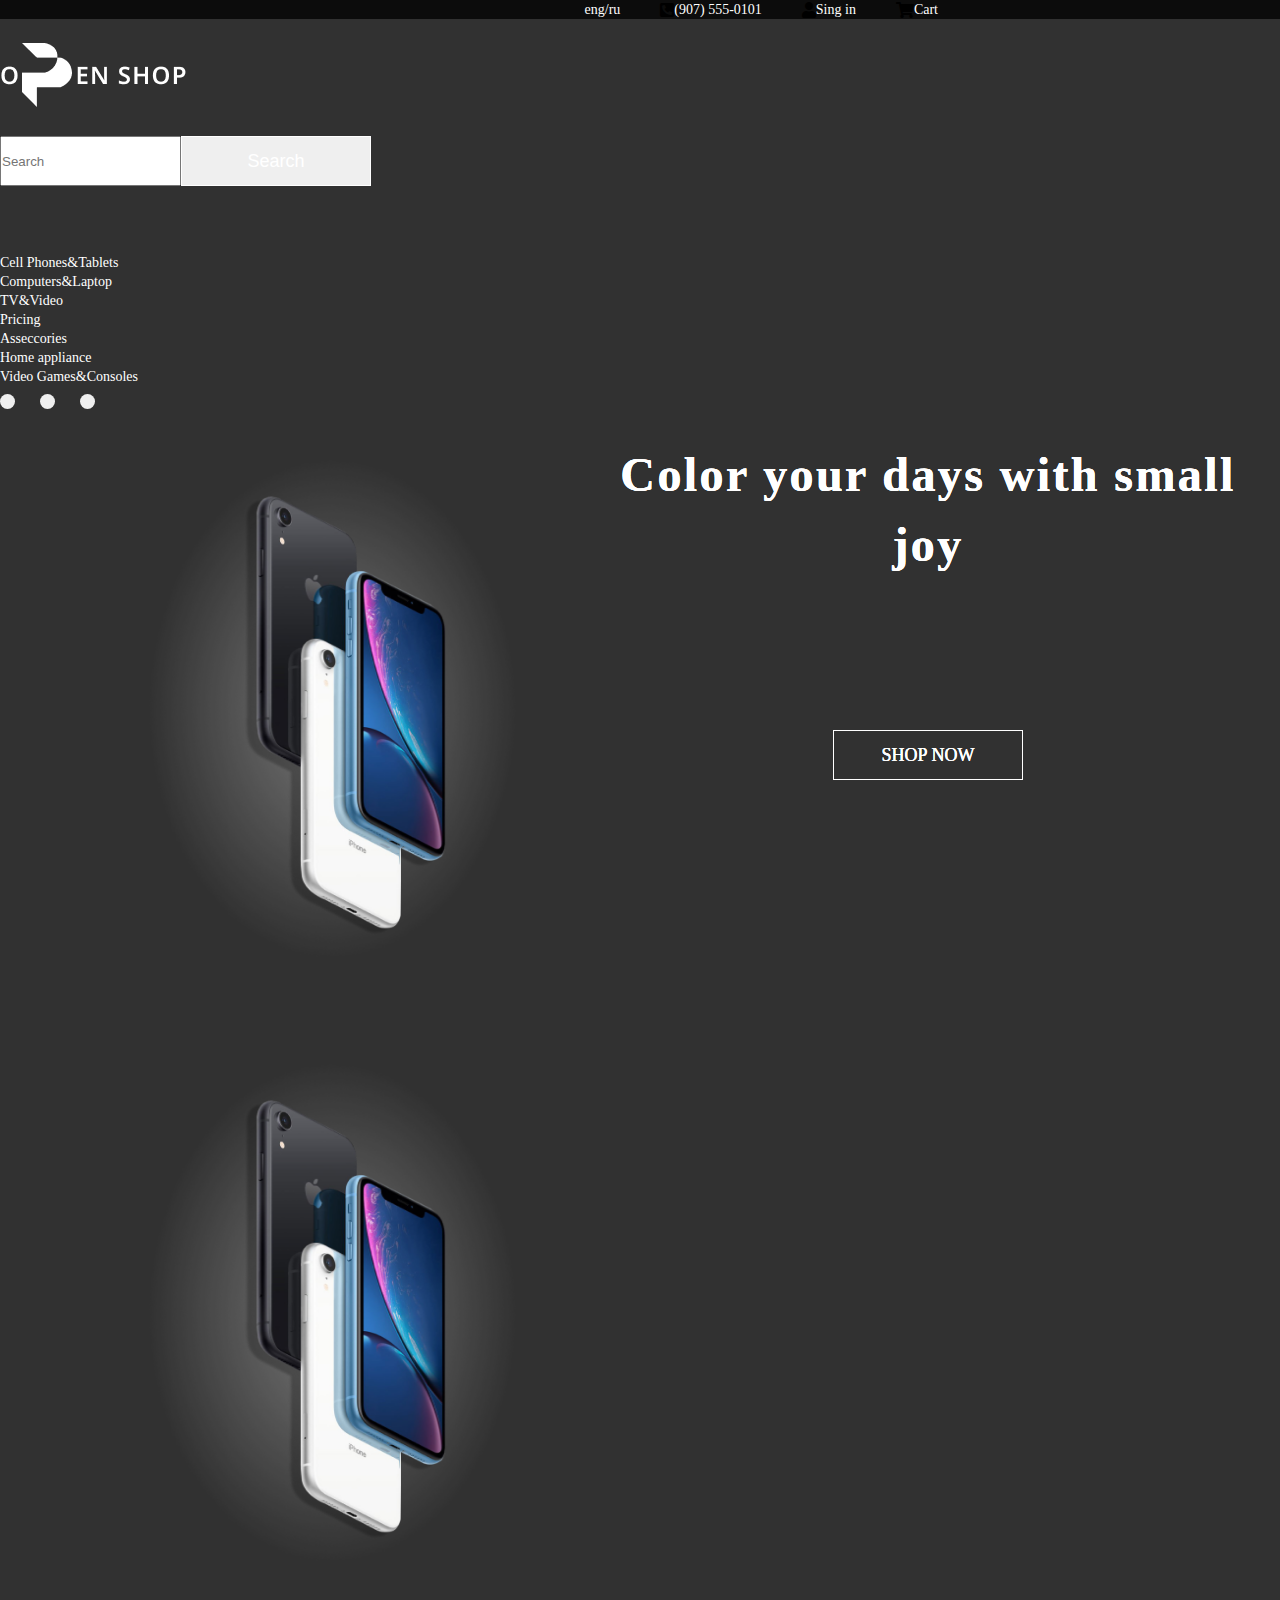
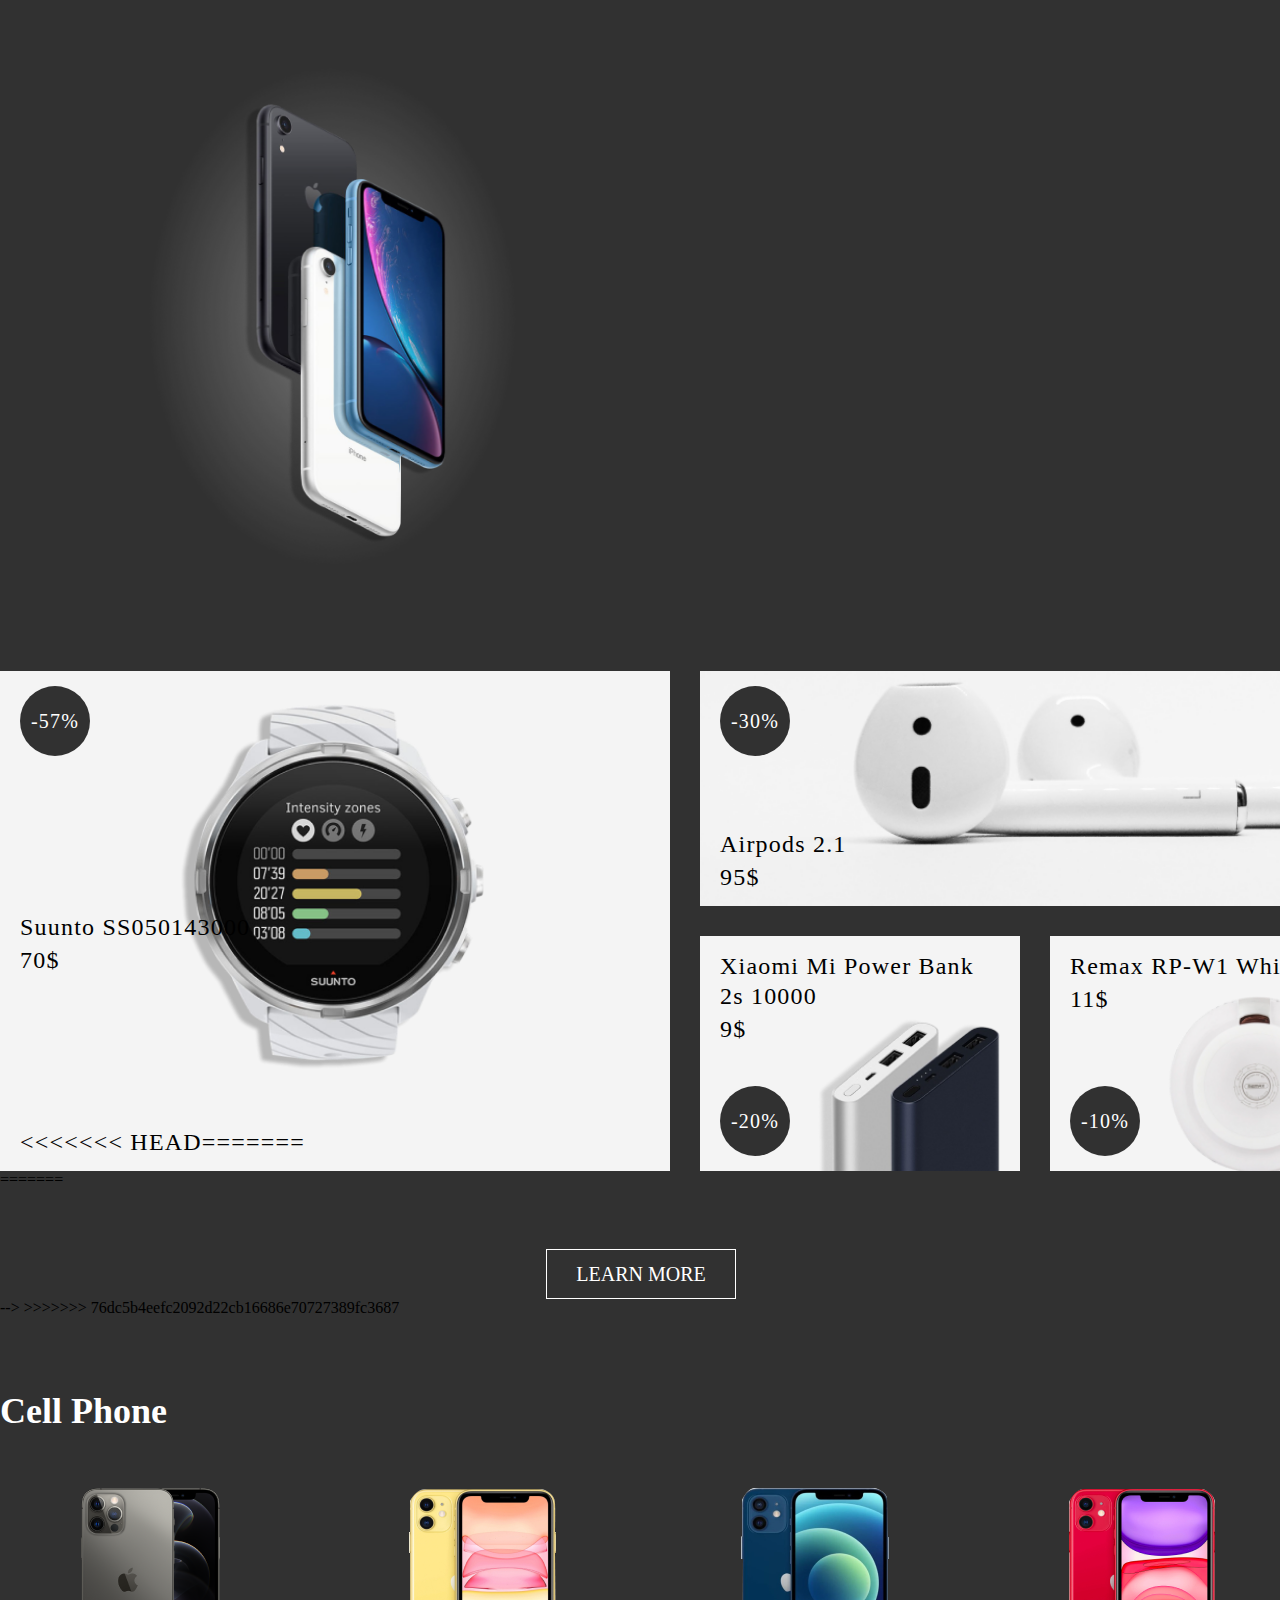
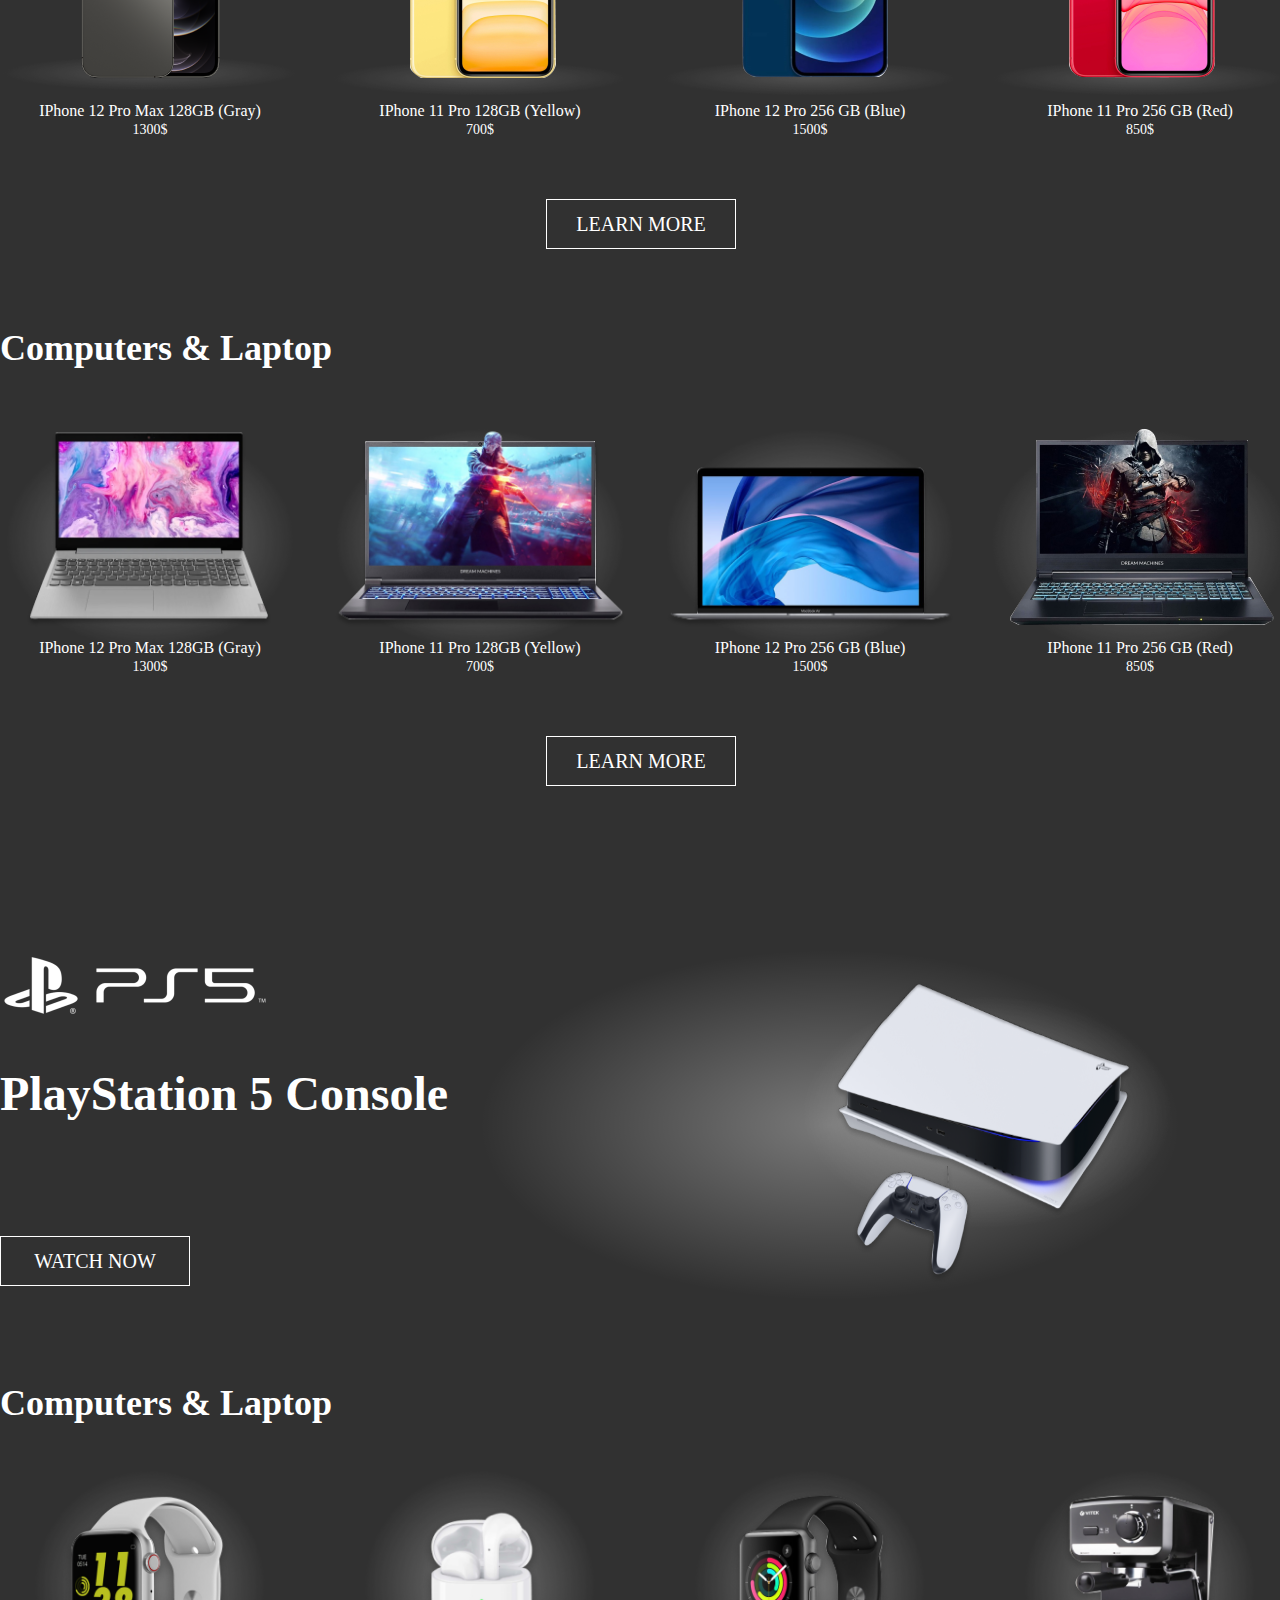
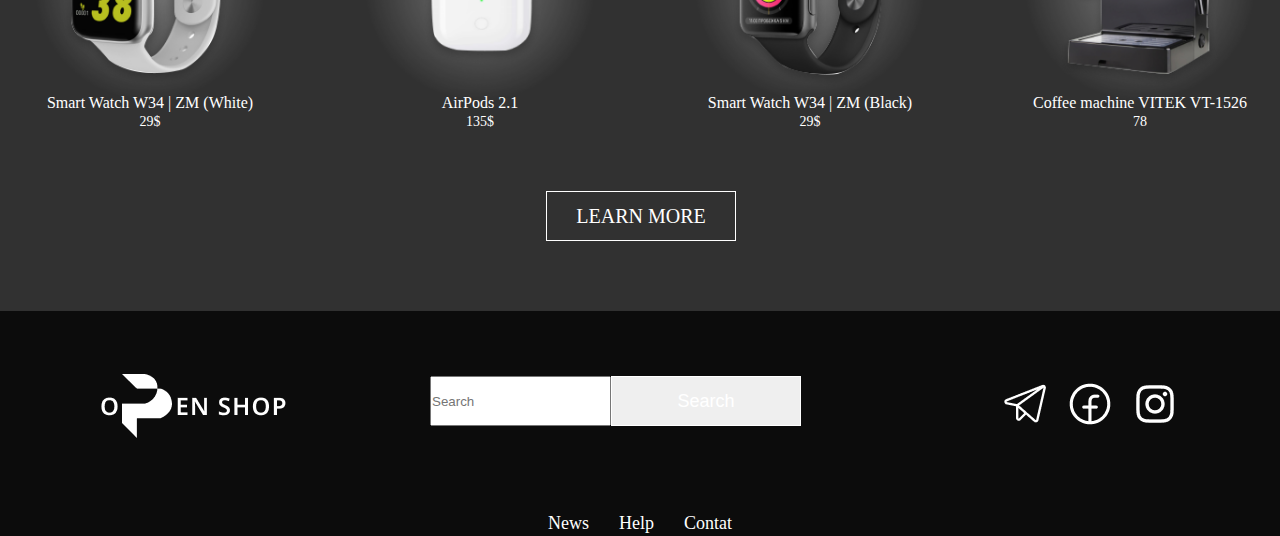
<file: index.html>
<!DOCTYPE html>
<html lang="ru">

<head>
  <meta charset="UTF-8">
  <meta http-equiv="X-UA-Compatible" content="IE=edge">
  <meta name="viewport" content="width=device-width, initial-scale=1.0">
  <title>My Works</title>
  <link href="https://cdn.jsdelivr.net/npm/bootstrap@5.1.3/dist/css/bootstrap.min.css" rel="stylesheet"
    integrity="sha384-1BmE4kWBq78iYhFldvKuhfTAU6auU8tT94WrHftjDbrCEXSU1oBoqyl2QvZ6jIW3" crossorigin="anonymous">
  <link rel="stylesheet" href="css/style.css">

</head>

<body>
  <!-- ---------NAVitem---------------- -->
  <ul class="nav">
    <li class="nav-item">
      <a class="nav-link active" aria-current="page" href="#">eng/ru</a>
    </li>

    <li class="nav-item">
      <i class="fas fa-phone-square-alt"></i>
      <a class="nav-link" href="tel:9075550101">(907) 555-0101</a>
    </li>
    <li class="nav-item">
      <i class="fas fa-user"></i>
      <a class="nav-link" href="#">Sing in</a>
    </li>
    <li class="nav-item">
      <i class="fas fa-shopping-cart"></i>
      <a class="nav-link" href="#">Cart</a>
    </li>
  </ul>
  <!-- ----------NAVitem--------------- -->

  <!-- -------------NAVBAR------------ -->
  <nav class="navbar navbar-light ">
    <div class="container">
      <img class="logo-navbar" src="img/Logo.png" alt="">
      <form class="d-flex">
        <input class="form-control me-2" type="search" placeholder="Search" aria-label="Search">
        <button class="btn btn-outline-success" type="submit">Search</button>
      </form>
    </div>
  </nav>
  <!-- -------------NAVBAR------------ -->

  <nav class="navbar navbar-expand-lg ">
    <div class="container-fluid">

      <div class="collapse navbar-collapse" id="navbarNavDropdown">
        <ul class="navbar-nav">
          <li class="nav-item dropdown">
            <a class="nav-link dropdown-toggle" href="#" id="navbarDropdownMenuLink" role="button"
              data-bs-toggle="dropdown" aria-expanded="false">
              Cell Phones&Tablets
            </a>

            <div class="dropdown-menu" aria-labelledby="navbarDropdownMenuLink">
              <div class="dropdown-wrapper">
                <ul class="dropdown-menu-list">
                  <li class="dropdown-item-title"><a href="#">Cell Phones</a></li>
                  <li class="dropdown-item"><a class="dropdown-item-link" href="#">Xiaomi</a></li>
                  <li class="dropdown-item"><a class="dropdown-item-link" href="#">Apple</a></li>
                  <li class="dropdown-item"><a class="dropdown-item-link" href="#">Samsung</a></li>
                  <li class="dropdown-item"><a class="dropdown-item-link" href="#">Huawei</a></li>
                  <li class="dropdown-item"><a class="dropdown-item-link" href="#">BQ</a></li>
                  <li class="dropdown-item"><a class="dropdown-item-link" href="#">Nokia</a></li>
                  <li class="dropdown-item"><a class="dropdown-item-link" href="#">Inoi</a></li>
                </ul>
                <ul class="dropdown-menu-list">
                  <li class="dropdown-item-title"><a href="#">Tablets</a> </li>
                  <li class="dropdown-item"><a class="dropdown-item-link" href="">Xiaomi</a></li>
                  <li class="dropdown-item"><a class="dropdown-item-link" href="">Apple</a></li>
                  <li class="dropdown-item"><a class="dropdown-item-link" href="">Samsung</a></li>
                  <li class="dropdown-item"><a class="dropdown-item-link" href="">Huawei</a></li>
                  <li class="dropdown-item"><a class="dropdown-item-link" href="">BQ</a></li>
                  <li class="dropdown-item"><a class="dropdown-item-link" href="">More</a></li>
                </ul>
              </div>
            </div>

          </li>
          <li class="nav-item">
            <a class="nav-link active" aria-current="page" href="#">Computers&Laptop</a>
          </li>
          <li class="nav-item">
            <a class="nav-link" href="#">TV&Video</a>
          </li>
          <li class="nav-item">
            <a class="nav-link" href="#">Pricing</a>
          </li>
          <li class="nav-item">
            <a class="nav-link" href="#">Asseccories </a>
          </li>
          <li class="nav-item">
            <a class="nav-link" href="#">Home appliance</a>
          </li>
          <li class="nav-item">
            <a class="nav-link" href="#">Video Games&Consoles</a>
          </li>
        </ul>
      </div>
    </div>
  </nav>
  <!-- ------------------------- -->

  <!-- -----------CAROUSEL-------------- -->

  <div id="carouselExampleCaptions" class="carousel slide container" data-bs-ride="carousel">
    <div class="carousel-indicators my-carousel-indicators">
      <button type="button" data-bs-target="#carouselExampleCaptions" data-bs-slide-to="0" class="active"
        aria-current="true" aria-label="Slide 1"></button>
      <button type="button" data-bs-target="#carouselExampleCaptions" data-bs-slide-to="1"
        aria-label="Slide 2"></button>
      <button type="button" data-bs-target="#carouselExampleCaptions" data-bs-slide-to="2"
        aria-label="Slide 3"></button>
    </div>
    <div class="carousel-inner">
      <div class="carousel-item active">
        <img src="img/c1.png" class="d-block " alt="...">
        <div class="carousel-caption ">
          <h5>Color your days with small joy</h5>
          <a class="btn" href="#">SHOP NOW</a>
        </div>
      </div>
      <div class="carousel-item">
        <img src="img/c1.png" class="d-block " alt="...">
        <div class="carousel-caption ">
          <h5>Color your days with small joy</h5>
          <a class="btn" href="#">SHOP NOW</a>
        </div>
      </div>
      <div class="carousel-item">
        <img src="img/c1.png" class="d-block " alt="...">
        <div class="carousel-caption ">
          <h5>Color your days with small joy</h5>
          <a class="btn" href="#">SHOP NOW</a>
        </div>
      </div>
    </div>
  </div>
  <!-- -----------CAROUSEL-------------- -->

  <!-- -----------PRODUCT-CARDS----------- -->
  <section class="cards">
    <div class="container">
      <div class="cards__wrapper">

        <div class="cards__item  cards__item--large" style="background-image: url('img/card1.png');">
          <div class="cards__price-discount">
            -57%
          </div>
          <div class="cards__info-box">
            <h4 class="cards__title">
              Suunto SS050143000
            </h4>
            <p class="cards__price">
              70$
            </p>
          </div>
          <<<<<<< HEAD=======</div> <div class="cards__item  cards__item--long"
            style="background-image: url('img/card2.png');">
            <div class="cards__price-discount">
              -30%
            </div>
            <div class="cards__info-box">
              <h4 class="cards__title">
                Airpods 2.1
              </h4>
              <p class="cards__price">
                95$
              </p>
            </div>
        </div>

        <div class="cards__item" style="background-image: url('img/powerbank.png');">
          <div class="cards__info-box">
            <h4 class="cards__title">
              Xiaomi Mi Power Bank 2s 10000
            </h4>
            <p class="cards__price">
              9$
            </p>
          </div>
          <div class="cards__price-discount">
            -20%
          </div>
        </div>

        <div class="cards__item" style="background-image: url('img/card4.png');">
          <div class="cards__info-box">
            <h4 class="cards__title">
              Remax RP-W1 White
            </h4>
            <p class="cards__price">
              11$
            </p>
          </div>
          <div class="cards__price-discount">
            -10%
          </div>
        </div>

      </div>
    </div>
  </section>
  <!-- -----------/ PRODUCT-CARDS----------- -->

  <!-- ----------card-imgtop--------------- -->
  <!-- <section class="cards">
    <div class="container">
      <div class="cards__content">
        <div class="cards__item-1">
          <span class="price-discount">-57%</span>
          <img class="cards__item-img1" src="img/card1.png" alt="">
          <p>Suunto SS050143000</p>
          <span>70$</span>
>>>>>>> 76dc5b4eefc2092d22cb16686e70727389fc3687
        </div>

        <div class="cards__item  cards__item--long" style="background-image: url('img/card2.png');">
          <div class="cards__price-discount">
            -30%
          </div>
          <div class="cards__info-box">
            <h4 class="cards__title">
              Airpods 2.1
            </h4>
            <p class="cards__price">
              95$
            </p>
          </div>
        </div>

        <div class="cards__item" style="background-image: url('img/powerbank.png');">
          <div class="cards__info-box">
            <h4 class="cards__title">
              Xiaomi Mi Power Bank 2s 10000
            </h4>
            <p class="cards__price">
              9$
            </p>
          </div>
          <div class="cards__price-discount">
            -20%
          </div>
        </div>

        <div class="cards__item" style="background-image: url('img/card4.png');">
          <div class="cards__info-box">
            <h4 class="cards__title">
              Remax RP-W1 White
            </h4>
            <p class="cards__price">
              11$
            </p>
          </div>
          <div class="cards__price-discount">
            -10%
          </div>
        </div>
<<<<<<< HEAD

      </div>
    </div>
  </section>
  <!-- -----------/ PRODUCT-CARDS----------- -->

  =======
  <a class="btns" href="#">LEARN MORE</a>
  </div>
  </div>

  </section> -->
  <!-- ----------card-imgtop--------------- -->
  >>>>>>> 76dc5b4eefc2092d22cb16686e70727389fc3687

  <!-- ----------------card---------------- -->
  <section class="section">
    <div class="container">
      <h2 class="title-h2">Cell Phone</h2>
      <div class="section-card">
        <div class="card-item card-item-img">
          <img src="img/phone1.png" alt="car">
          <p class="card-title">IPhone 12 Pro Max 128GB (Gray)</p>
          <p class="card-price">1300$</p>
        </div>
        <div class="card-item card-item-catolog">
          <div class="cards">
            <div class="thumb">
              <img src="img/phone2.png" alt="creslo">
            </div>
            <p class="card-title">IPhone 11 Pro 128GB (Yellow)</p>
            <p class="card-price">700$</p>
          </div>
        </div>
        <div class="card-item card-item-catolog">
          <div class="cards">
            <div class="thumb">
              <img src="img/phone3.png" alt="creslo">
            </div>
            <p class="card-title">IPhone 12 Pro 256 GB (Blue)</p>
            <p class="card-price">1500$</p>
          </div>
        </div>
        <div class="card-item card-item-catolog">
          <div class="cards">
            <div class="thumb">
              <img src="img/phone4.png" alt="creslo">
            </div>
            <p class="card-title">IPhone 11 Pro 256 GB (Red)</p>
            <p class="card-price">850$</p>
          </div>
        </div>
      </div>
      <a class="btns" href="#">LEARN MORE</a>
    </div>
  </section>
  <!-- ----------------card---------------- -->

  <!-- ----------------card2---------------- -->
  <section class="section__cards">
    <div class="container">
      <h2 class="title-h2">Computers & Laptop</h2>
      <div class="section-card">
        <div class="card-item card-item-img">
          <img src="img/1nout.png">
          <p class="card-title">IPhone 12 Pro Max 128GB (Gray)</p>
          <p class="card-price">1300$</p>
        </div>
        <div class="card-item card-item-catolog">
          <div class="cards">
            <div class="thumb">
              <img src="img/2nout.png" alt="nout">
            </div>
            <p class="card-title">IPhone 11 Pro 128GB (Yellow)</p>
            <p class="card-price">700$</p>
          </div>
        </div>
        <div class="card-item card-item-catolog">
          <div class="cards">
            <div class="thumb">
              <img src="img/3nout.png" alt="nout">
            </div>
            <p class="card-title">IPhone 12 Pro 256 GB (Blue)</p>
            <p class="card-price">1500$</p>
          </div>
        </div>
        <div class="card-item card-item-catolog">
          <div class="cards">
            <div class="thumb">
              <img src="img/4nout.png" alt="nout">
            </div>
            <p class="card-title">IPhone 11 Pro 256 GB (Red)</p>
            <p class="card-price">850$</p>
          </div>
        </div>
      </div>
      <a class="btns" href="#">LEARN MORE</a>
    </div>
  </section>
  <!-- ----------------card2---------------- -->

  <!-- ----------------card3---------------- -->

  <section class="game__content">
    <div class="container">
      <div class="item__content">
        <img class="logo__ps" src="img/logoplay.png" alt="">
        <h1>PlayStation 5 Console</h1>
        <a class="btns__play" href="#">WATCH NOW</a>
      </div>
      <img class="console" src="img/play5console.png" alt="">
    </div>
  </section>
  <!-- ----------------card3---------------- -->

  <!-- ----------------card4---------------- -->
  <section class="section__cards">
    <div class="container">
      <h2 class="title-h2">Computers & Laptop</h2>
      <div class="section-card">
        <div class="card-item card-item-img">
          <img src="img/watch1.png">
          <p class="card-title">Smart Watch W34 | ZM (White)</p>
          <p class="card-price">29$</p>
        </div>
        <div class="card-item card-item-catolog">
          <div class="cards">
            <div class="thumb">
              <img src="img/airpods.png" alt="watch">
            </div>
            <p class="card-title">AirPods 2.1</p>
            <p class="card-price">135$</p>
          </div>
        </div>
        <div class="card-item card-item-catolog">
          <div class="cards">
            <div class="thumb">
              <img src="img/watch2.png" alt="watch">
            </div>
            <p class="card-title">Smart Watch W34 | ZM (Black)</p>
            <p class="card-price">29$</p>
          </div>
        </div>
        <div class="card-item card-item-catolog">
          <div class="cards">
            <div class="thumb">
              <img src="img/coffe.png" alt="coofe">
            </div>
            <p class="card-title">Coffee machine VITEK VT-1526</p>
            <p class="card-price">78</p>
          </div>
        </div>
      </div>
      <a class="btns" href="#">LEARN MORE</a>
    </div>
  </section>


  <!-- ----------------card4---------------- -->

  <!-- ----------------FOOTER---------------- -->

  <footer class="footer">
    <div class="container">
      <nav class="navbars navbars-light ">
        <img class="logo-navbars" src="img/Logo.png" alt="">
        <form class="d-flex">
          <input class="form-control me-2" type="search" placeholder="Search" aria-label="Search">
          <button class="btn btn-outline-success" type="submit">Search</button>
        </form>
        <div class="nav__img">
          <a href="https://web.telegram.org/"><img class="nav-img" src="img/telega.png" alt=""></a>
          <a href="https://www.facebook.com/"><img class="nav-img" src="img/facebook-logo.png" alt=""></a>
          <a href="https://www.instagram.com/"><img class="nav-img" src="img/logo-instagram.png" alt=""></a>
        </div>
      </nav>
      <ul class="ul">
        <li><a class="ul__link" href="">News</a></li>
        <li><a class="ul__link" href="">Help</a></li>
        <li><a class="ul__link" href="">Contat</a></li>
      </ul>
    </div>
  </footer>
  <!-- ----------------FOOTER---------------- -->


  <script src="https://cdn.jsdelivr.net/npm/bootstrap@5.1.3/dist/js/bootstrap.bundle.min.js"
    integrity="sha384-ka7Sk0Gln4gmtz2MlQnikT1wXgYsOg+OMhuP+IlRH9sENBO0LRn5q+8nbTov4+1p" crossorigin="anonymous">
  </script>
</body>

</html>
</file>
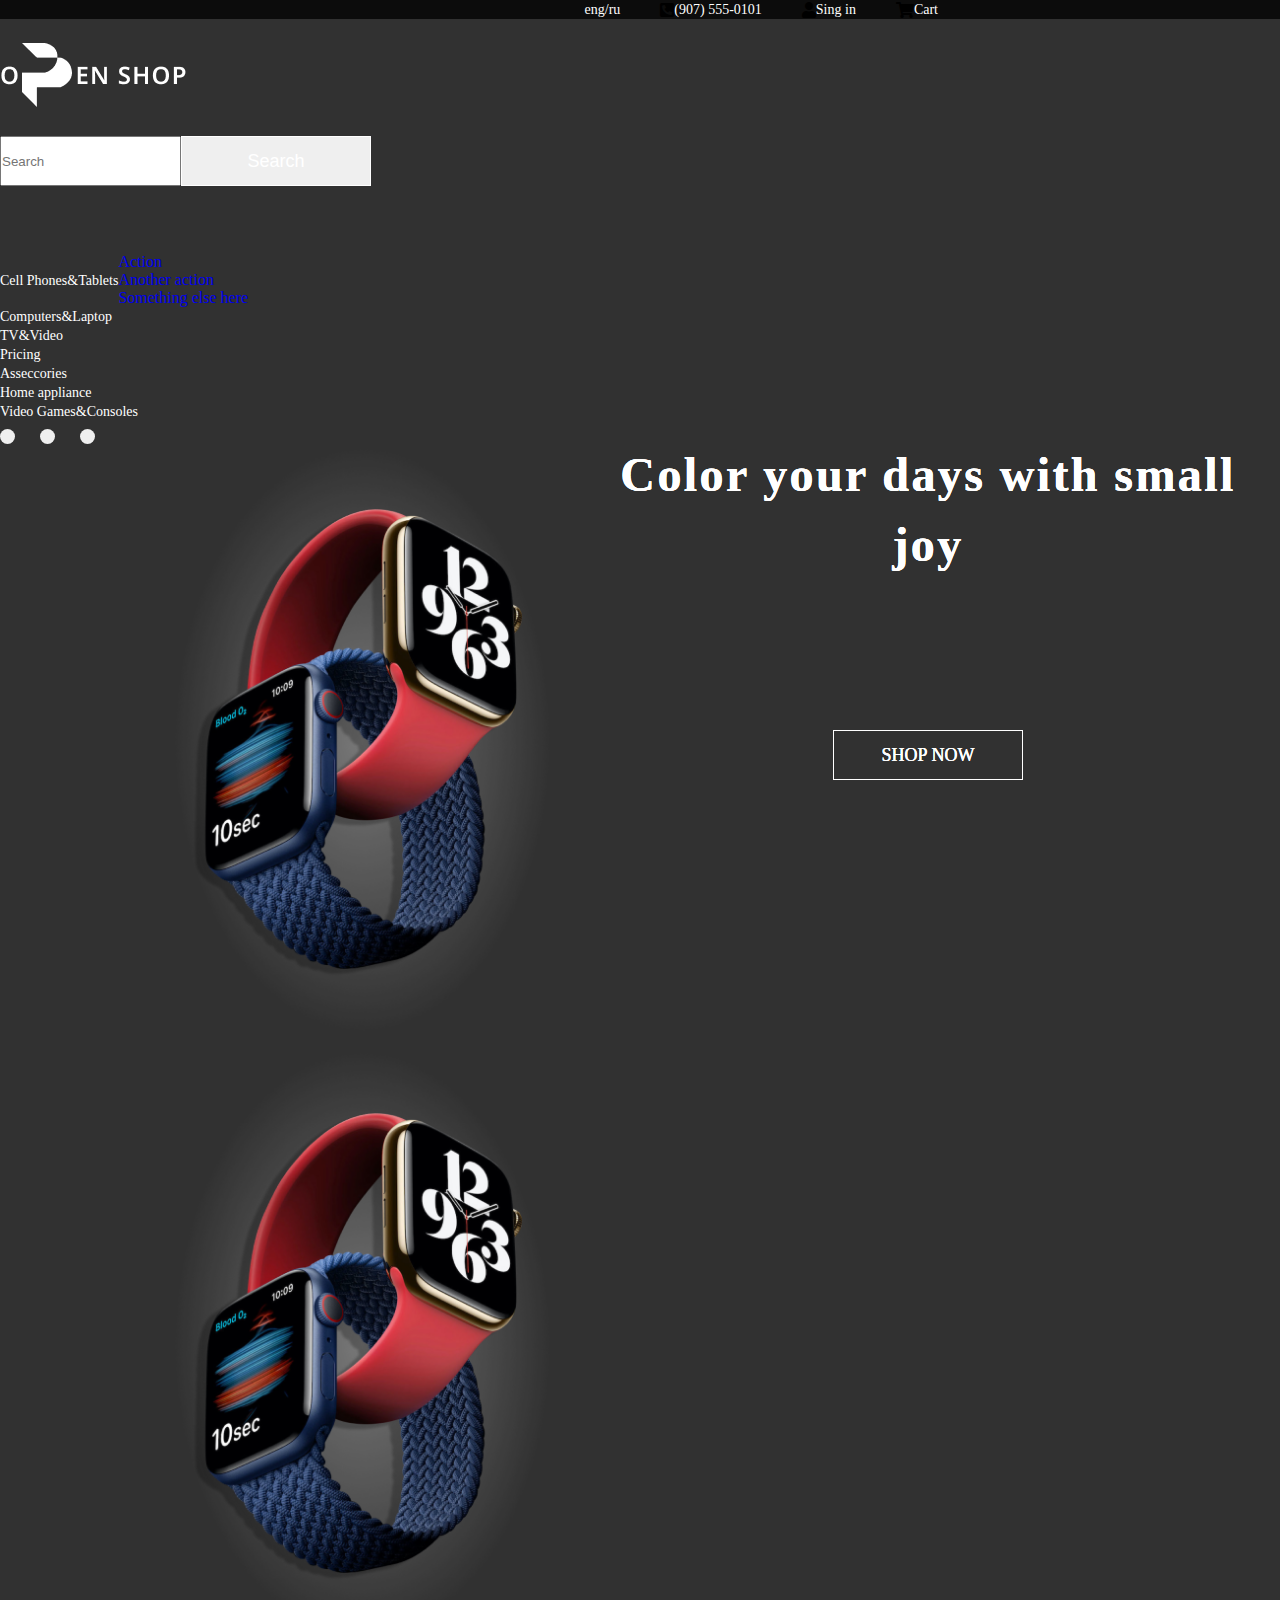
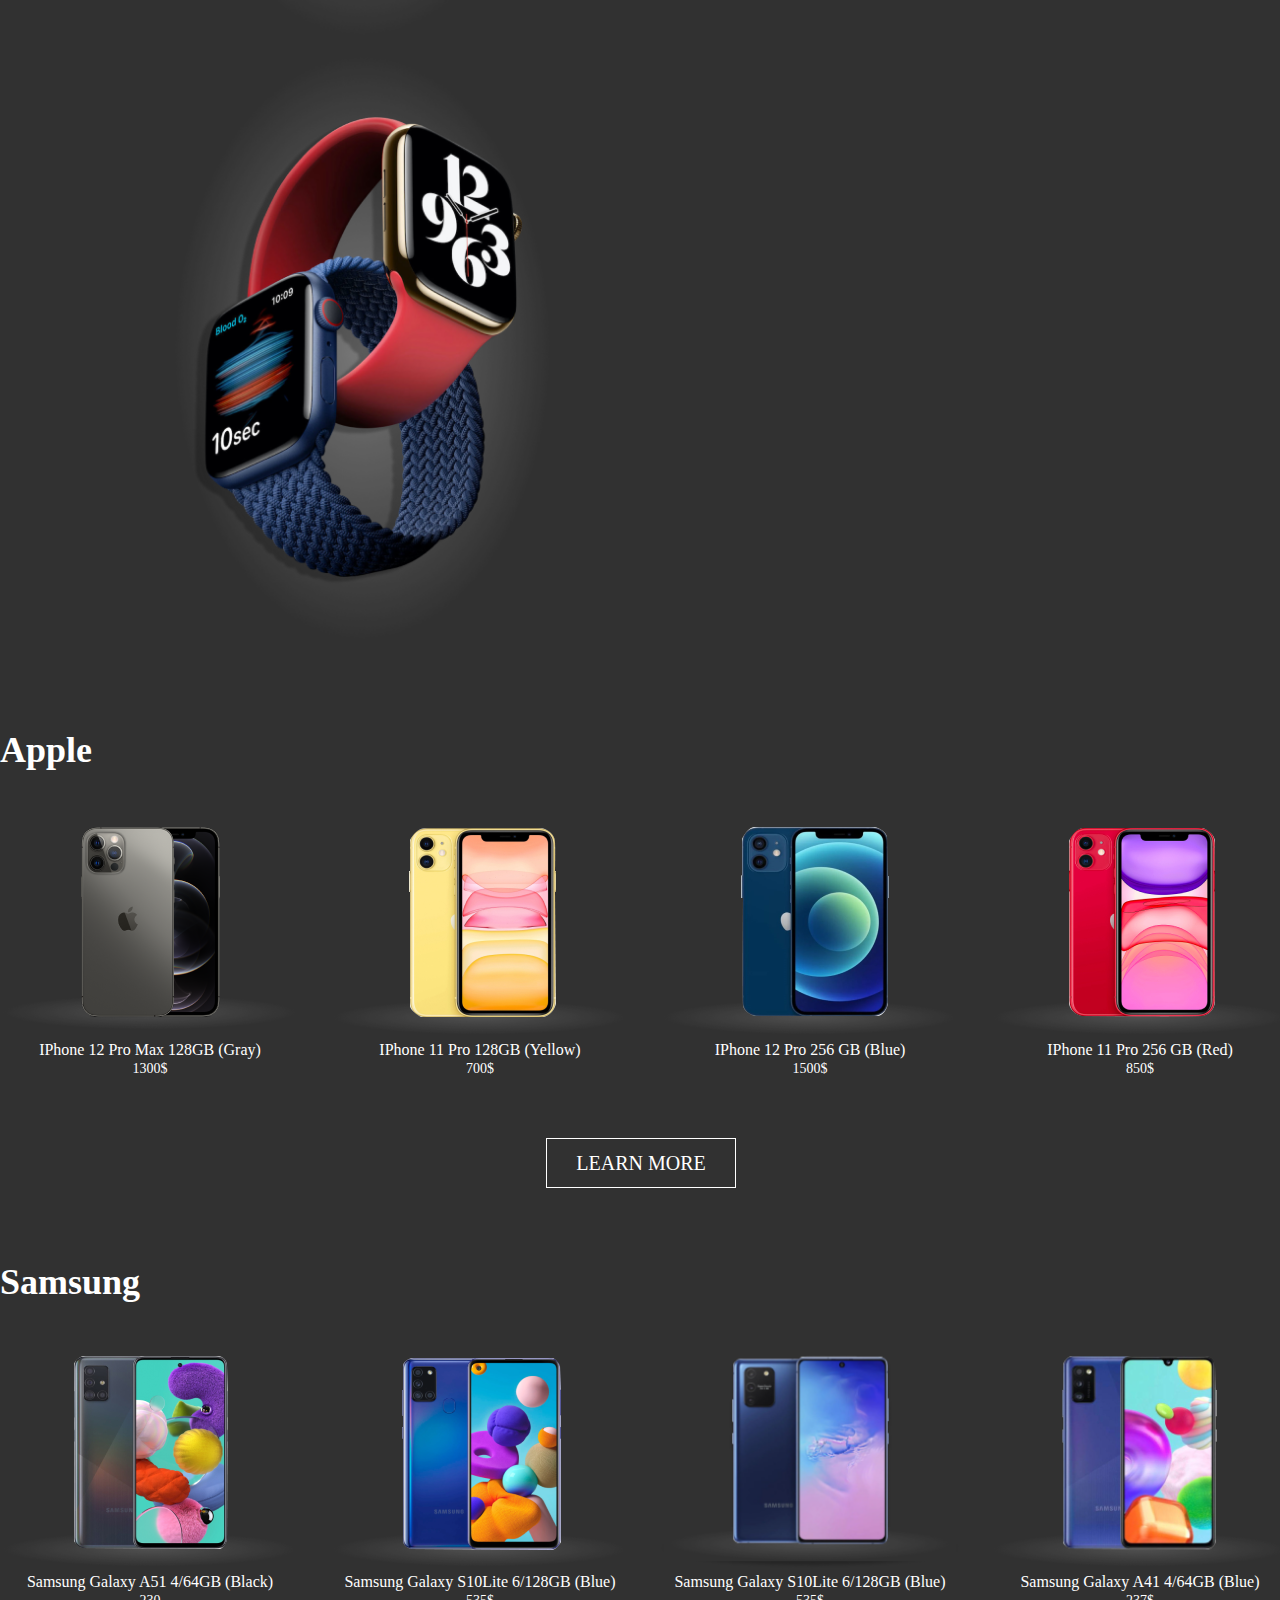
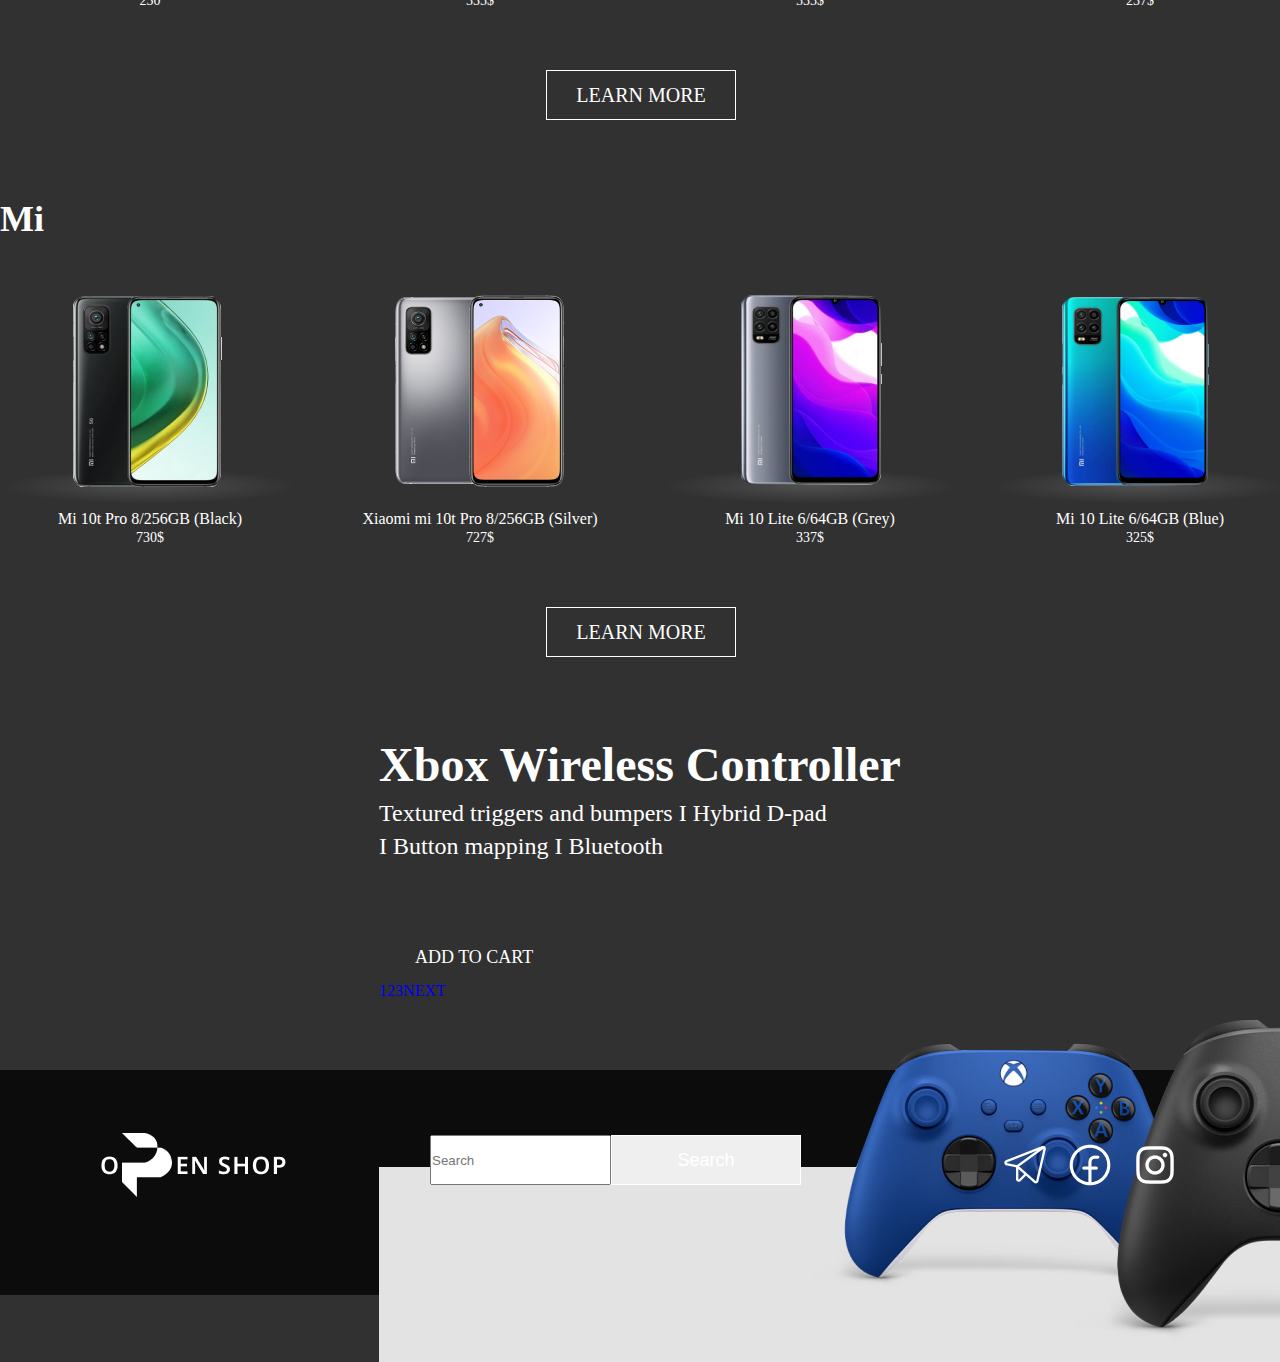
<file: index2.html>
<!DOCTYPE html>
<html lang="ru">

<head>
    <meta charset="UTF-8">
    <meta http-equiv="X-UA-Compatible" content="IE=edge">
    <meta name="viewport" content="width=device-width, initial-scale=1.0">
    <title>My Works</title>
    <link href="https://cdn.jsdelivr.net/npm/bootstrap@5.1.3/dist/css/bootstrap.min.css" rel="stylesheet"
        integrity="sha384-1BmE4kWBq78iYhFldvKuhfTAU6auU8tT94WrHftjDbrCEXSU1oBoqyl2QvZ6jIW3" crossorigin="anonymous">
    <link rel="stylesheet" href="css/css.css">
</head>

<body>
    <!-- ---------NAVitem---------------- -->
    <ul class="nav ">
        <li class="nav-item">
            <a class="nav-link active" aria-current="page" href="#">eng/ru</a>
        </li>

        <li class="nav-item">
            <i class="fas fa-phone-square-alt"></i>
            <a class="nav-link" href="tel:9075550101">(907) 555-0101</a>
        </li>
        <li class="nav-item">
            <i class="fas fa-user"></i>
            <a class="nav-link" href="#">Sing in</a>
        </li>
        <li class="nav-item">
            <i class="fas fa-shopping-cart"></i>
            <a class="nav-link" href="#">Cart</a>
        </li>
    </ul>
    <!-- ----------NAVitem--------------- -->

    <!-- -------------NAVBAR------------ -->
    <nav class="navbar navbar-light ">
        <div class="container">
            <img class="logo-navbar" src="img/Logo.png" alt="">
            <form class="d-flex">
                <input class="form-control me-2" type="search" placeholder="Search" aria-label="Search">
                <button class="btn btn-outline-success" type="submit">Search</button>
            </form>
        </div>
    </nav>
    <!-- -------------NAVBAR------------ -->

    <nav class="navbar navbar-expand-lg ">
        <div class="container-fluid">

            <div class="collapse navbar-collapse" id="navbarNavDropdown">
                <ul class="navbar-nav">
                    <li class="nav-item dropdown">
                        <a class="nav-link dropdown-toggle" href="#" id="navbarDropdownMenuLink" role="button"
                            data-bs-toggle="dropdown" aria-expanded="false">
                            Cell Phones&Tablets
                        </a>
                        <ul class="dropdown-menu" aria-labelledby="navbarDropdownMenuLink">
                            <li><a class="dropdown-item" href="#">Action</a></li>
                            <li><a class="dropdown-item" href="#">Another action</a></li>
                            <li><a class="dropdown-item" href="#">Something else here</a></li>
                        </ul>
                    </li>
                    <li class="nav-item">
                        <a class="nav-link active" aria-current="page" href="#">Computers&Laptop</a>
                    </li>
                    <li class="nav-item">
                        <a class="nav-link" href="#">TV&Video</a>
                    </li>
                    <li class="nav-item">
                        <a class="nav-link" href="#">Pricing</a>
                    </li>
                    <li class="nav-item">
                        <a class="nav-link" href="#">Asseccories </a>
                    </li>
                    <li class="nav-item">
                        <a class="nav-link" href="#">Home appliance</a>
                    </li>
                    <li class="nav-item">
                        <a class="nav-link" href="#">Video Games&Consoles</a>
                    </li>
                </ul>
            </div>
        </div>
    </nav>
    <!-- ------------------------- -->

    <!-- -----------CAROUSEL-------------- -->

    <div id="carouselExampleCaptions" class="carousel slide container" data-bs-ride="carousel">
        <div class="carousel-indicators my-carousel-indicators">
            <button type="button" data-bs-target="#carouselExampleCaptions" data-bs-slide-to="0" class="active"
                aria-current="true" aria-label="Slide 1"></button>
            <button type="button" data-bs-target="#carouselExampleCaptions" data-bs-slide-to="1"
                aria-label="Slide 2"></button>
            <button type="button" data-bs-target="#carouselExampleCaptions" data-bs-slide-to="2"
                aria-label="Slide 3"></button>
        </div>
        <div class="carousel-inner">
            <div class="carousel-item active">
                <img src="img/logosmart.png" class="d-block " alt="...">
                <div class="carousel-caption ">
                    <h5>Color your days with small joy</h5>
                    <a class="btn" href="#">SHOP NOW</a>
                </div>
            </div>
            <div class="carousel-item">
                <img src="img/logosmart.png" class="d-block " alt="...">
                <div class="carousel-caption ">
                    <h5>Color your days with small joy</h5>
                    <a class="btn" href="#">SHOP NOW</a>
                </div>
            </div>
            <div class="carousel-item">
                <img src="img/logosmart.png" class="d-block " alt="...">
                <div class="carousel-caption ">
                    <h5>Color your days with small joy</h5>
                    <a class="btn" href="#">SHOP NOW</a>
                </div>
            </div>
        </div>
    </div>
    <!-- -----------CAROUSEL-------------- -->

    <!-- ----------card-top--------------- -->
    <section class="section">
        <div class="container">
            <h2 class="title-h2">Apple</h2>
            <div class="section-card">
                <div class="card-item card-item-img">
                    <img src="img/phone1.png" alt="car">
                    <p class="card-title">IPhone 12 Pro Max 128GB (Gray)</p>
                    <p class="card-price">1300$</p>
                </div>
                <div class="card-item card-item-catolog">
                    <div class="cards">
                        <div class="thumb">
                            <img src="img/phone2.png" alt="creslo">
                        </div>
                        <p class="card-title">IPhone 11 Pro 128GB (Yellow)</p>
                        <p class="card-price">700$</p>
                    </div>
                </div>
                <div class="card-item card-item-catolog">
                    <div class="cards">
                        <div class="thumb">
                            <img src="img/phone3.png" alt="creslo">
                        </div>
                        <p class="card-title">IPhone 12 Pro 256 GB (Blue)</p>
                        <p class="card-price">1500$</p>
                    </div>
                </div>
                <div class="card-item card-item-catolog">
                    <div class="cards">
                        <div class="thumb">
                            <img src="img/phone4.png" alt="creslo">
                        </div>
                        <p class="card-title">IPhone 11 Pro 256 GB (Red)</p>
                        <p class="card-price">850$</p>
                    </div>
                </div>
            </div>
            <a class="btns" href="#">LEARN MORE</a>
        </div>
    </section>
    <!-- ----------card-imgtop--------------- -->

    <!-- ----------------card---------------- -->
    <section class="section">
        <div class="container">
            <h2 class="title-h2">Samsung</h2>
            <div class="section-card">
                <div class="card-item card-item-img">
                    <img src="img/samsung1.png" alt="car">
                    <p class="card-title">Samsung Galaxy A51 4/64GB (Black)</p>
                    <p class="card-price">230</p>
                </div>
                <div class="card-item card-item-catolog">
                    <div class="cards">
                        <div class="thumb">
                            <img src="img/samsung2.png" alt="creslo">
                        </div>
                        <p class="card-title">Samsung Galaxy S10Lite 6/128GB (Blue)</p>
                        <p class="card-price">535$</p>
                    </div>
                </div>
                <div class="card-item card-item-catolog">
                    <div class="cards">
                        <div class="thumb">
                            <img src="img/samsung3.png" alt="creslo">
                        </div>
                        <p class="card-title">Samsung Galaxy S10Lite 6/128GB (Blue)</p>
                        <p class="card-price">535$</p>
                    </div>
                </div>
                <div class="card-item card-item-catolog">
                    <div class="cards">
                        <div class="thumb">
                            <img src="img/samsung4.png" alt="creslo">
                        </div>
                        <p class="card-title">Samsung Galaxy A41 4/64GB (Blue)</p>
                        <p class="card-price">237$</p>
                    </div>
                </div>
            </div>
            <a class="btns" href="#">LEARN MORE</a>
        </div>
    </section>
    <!-- ----------------card---------------- -->

    <!-- ----------------card2---------------- -->
    <section class="section__cards">
        <div class="container">
            <h2 class="title-h2">Mi</h2>
            <div class="section-card">
                <div class="card-item card-item-img">
                    <img src="img/mi1.png">
                    <p class="card-title">Mi 10t Pro 8/256GB (Black)</p>
                    <p class="card-price">730$</p>
                </div>
                <div class="card-item card-item-catolog">
                    <div class="cards">
                        <div class="thumb">
                            <img src="img/mi2.png" alt="nout">
                        </div>
                        <p class="card-title">Xiaomi mi 10t Pro 8/256GB (Silver)</p>
                        <p class="card-price">727$</p>
                    </div>
                </div>
                <div class="card-item card-item-catolog">
                    <div class="cards">
                        <div class="thumb">
                            <img src="img/mi3.png" alt="nout">
                        </div>
                        <p class="card-title">Mi 10 Lite 6/64GB (Grey)</p>
                        <p class="card-price">337$</p>
                    </div>
                </div>
                <div class="card-item card-item-catolog">
                    <div class="cards">
                        <div class="thumb">
                            <img src="img/mi4.png" alt="nout">
                        </div>
                        <p class="card-title">Mi 10 Lite 6/64GB (Blue)</p>
                        <p class="card-price">325$</p>
                    </div>
                </div>
            </div>
            <a class="btns" href="#">LEARN MORE</a>
        </div>
    </section>
    <!-- ----------------card2---------------- -->
    <section class="xbox">
        <div class="container">
            <div class="contents__inner">
                <h3>Xbox Wireless Controller</h3>
                <p class="xbox__text">Textured triggers and bumpers I Hybrid D-pad I Button mapping I Bluetooth</p>
                <img class="logo__xbox" src="img/xbox.png" alt="">
                <a class="btns__xbox" href="">ADD TO CART</a>
            </div>
            <ul class="ul__slider">
                <li><a href="#">1</a></li>
                <li><a href="#">2</a></li>
                <li><a href="#">3</a></li>
                <a href="#">NEXT</a>
            </ul>
        </div>
    </section>

    <!-- ---------------------footer----------------------- -->
    <footer class="footer">
        <div class="container">
            <nav class="navbars navbars-light ">
                <img class="logo-navbars" src="img/Logo.png" alt="">
                <form class="d-flex">
                    <input class="form-control me-2" type="search" placeholder="Search" aria-label="Search">
                    <button class="btn btn-outline-success" type="submit">Search</button>
                </form>
                <div class="nav__img">
                    <img class="nav-img" src="img/telega.png" alt="">
                    <img class="nav-img" src="img/facebook-logo.png" alt="">
                    <img class="nav-img" src="img/logo-instagram.png" alt="">
                </div>
            </nav>
            <ul class="ul">
                <li><a class="ul__link" href="">News</a></li>
                <li><a class="ul__link" href="">Help</a></li>
                <li><a class="ul__link" href="">Contat</a></li>
            </ul>
        </div>
    </footer>
    <!-- ---------------------footer----------------------- -->

    <script src="https://cdn.jsdelivr.net/npm/bootstrap@5.1.3/dist/js/bootstrap.bundle.min.js"
        integrity="sha384-ka7Sk0Gln4gmtz2MlQnikT1wXgYsOg+OMhuP+IlRH9sENBO0LRn5q+8nbTov4+1p" crossorigin="anonymous">
    </script>
</body>

</html>
</file>
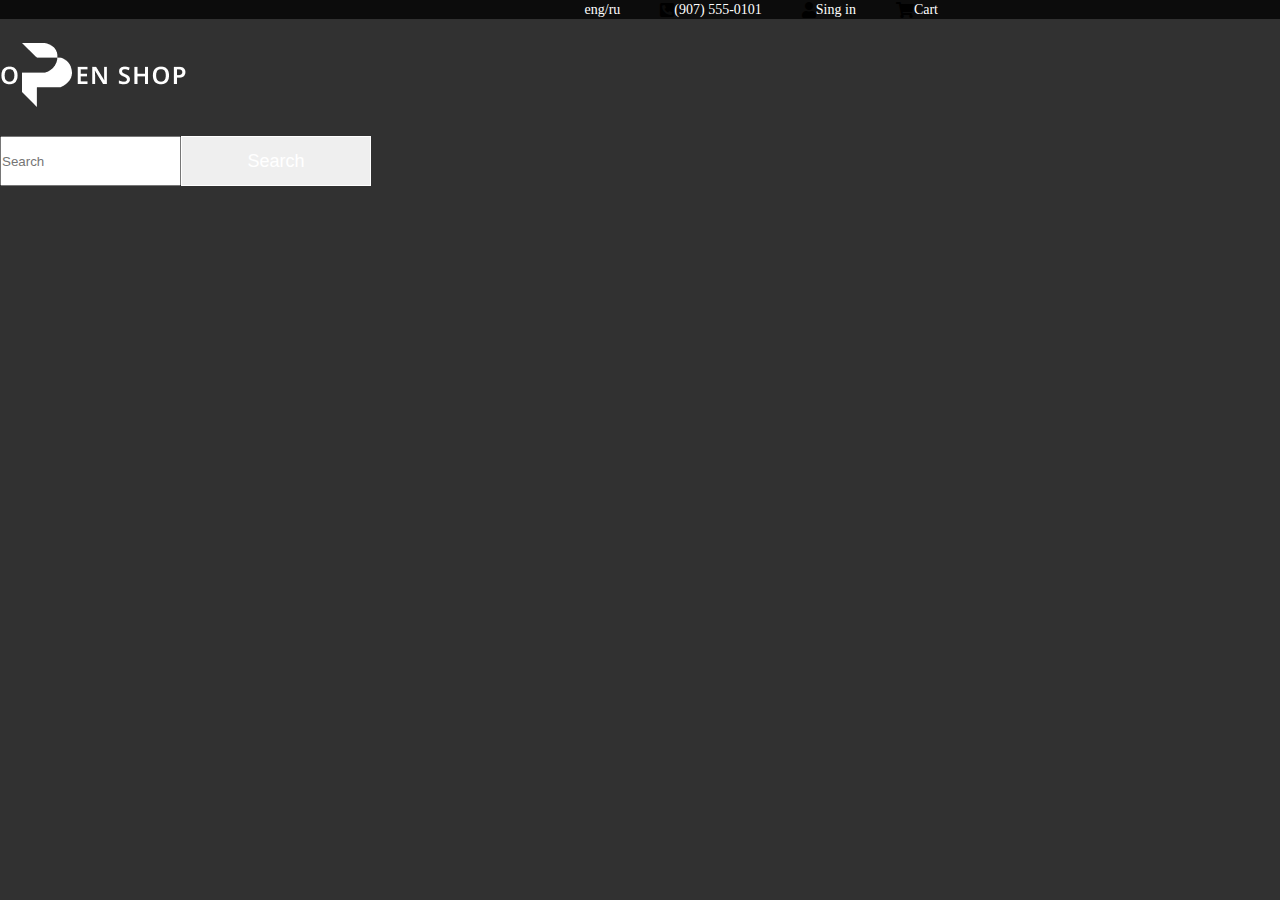
<file: index3.html>
<!DOCTYPE html>
<html lang="eng">

<head>
    <meta charset="UTF-8">
    <meta http-equiv="X-UA-Compatible" content="IE=edge">
    <meta name="viewport" content="width=device-width, initial-scale=1.0">
    <title>My Works</title>
    <link href="https://cdn.jsdelivr.net/npm/bootstrap@5.1.3/dist/css/bootstrap.min.css" rel="stylesheet"
        integrity="sha384-1BmE4kWBq78iYhFldvKuhfTAU6auU8tT94WrHftjDbrCEXSU1oBoqyl2QvZ6jIW3" crossorigin="anonymous">
    <link rel="stylesheet" href="css/style.css">
</head>

<body>
    <!-- ---------NAVitem---------------- -->
    <ul class="nav">
        <li class="nav-item">
            <a class="nav-link active" aria-current="page" href="#">eng/ru</a>
        </li>

        <li class="nav-item">
            <i class="fas fa-phone-square-alt"></i>
            <a class="nav-link" href="tel:9075550101">(907) 555-0101</a>
        </li>
        <li class="nav-item">
            <i class="fas fa-user"></i>
            <a class="nav-link" href="#">Sing in</a>
        </li>
        <li class="nav-item">
            <i class="fas fa-shopping-cart"></i>
            <a class="nav-link" href="#">Cart</a>
        </li>
    </ul>
    <!-- ----------NAVitem--------------- -->

    <!-- -------------NAVBAR------------ -->
    <nav class="navbar navbar-light ">
        <div class="container">
            <img class="logo-navbar" src="img/Logo.png" alt="">
            <form class="d-flex">
                <input class="form-control me-2" type="search" placeholder="Search" aria-label="Search">
                <button class="btn btn-outline-success" type="submit">Search</button>
            </form>
        </div>
    </nav>
    <!-- -------------NAVBAR------------ -->













    <!-- <footer class="footer">
        <div class="container">
          <nav class="navbars navbars-light ">
            <img class="logo-navbars" src="img/Logo.png" alt="">
            <form class="d-flex">
              <input class="form-control me-2" type="search" placeholder="Search" aria-label="Search">
              <button class="btn btn-outline-success" type="submit">Search</button>
            </form>
            <div class="nav__img">
              <img class="nav-img" src="img/telega.png" alt="">
              <img class="nav-img" src="img/facebook-logo.png" alt="">
              <img class="nav-img" src="img/logo-instagram.png" alt="">
            </div>
          </nav>
          <ul class="ul">
            <li><a class="ul__link" href="">News</a></li>
            <li><a class="ul__link" href="">Help</a></li>
            <li><a class="ul__link" href="">Contat</a></li>
          </ul>
        </div>
      </footer> -->
</body>

</html>
</file>
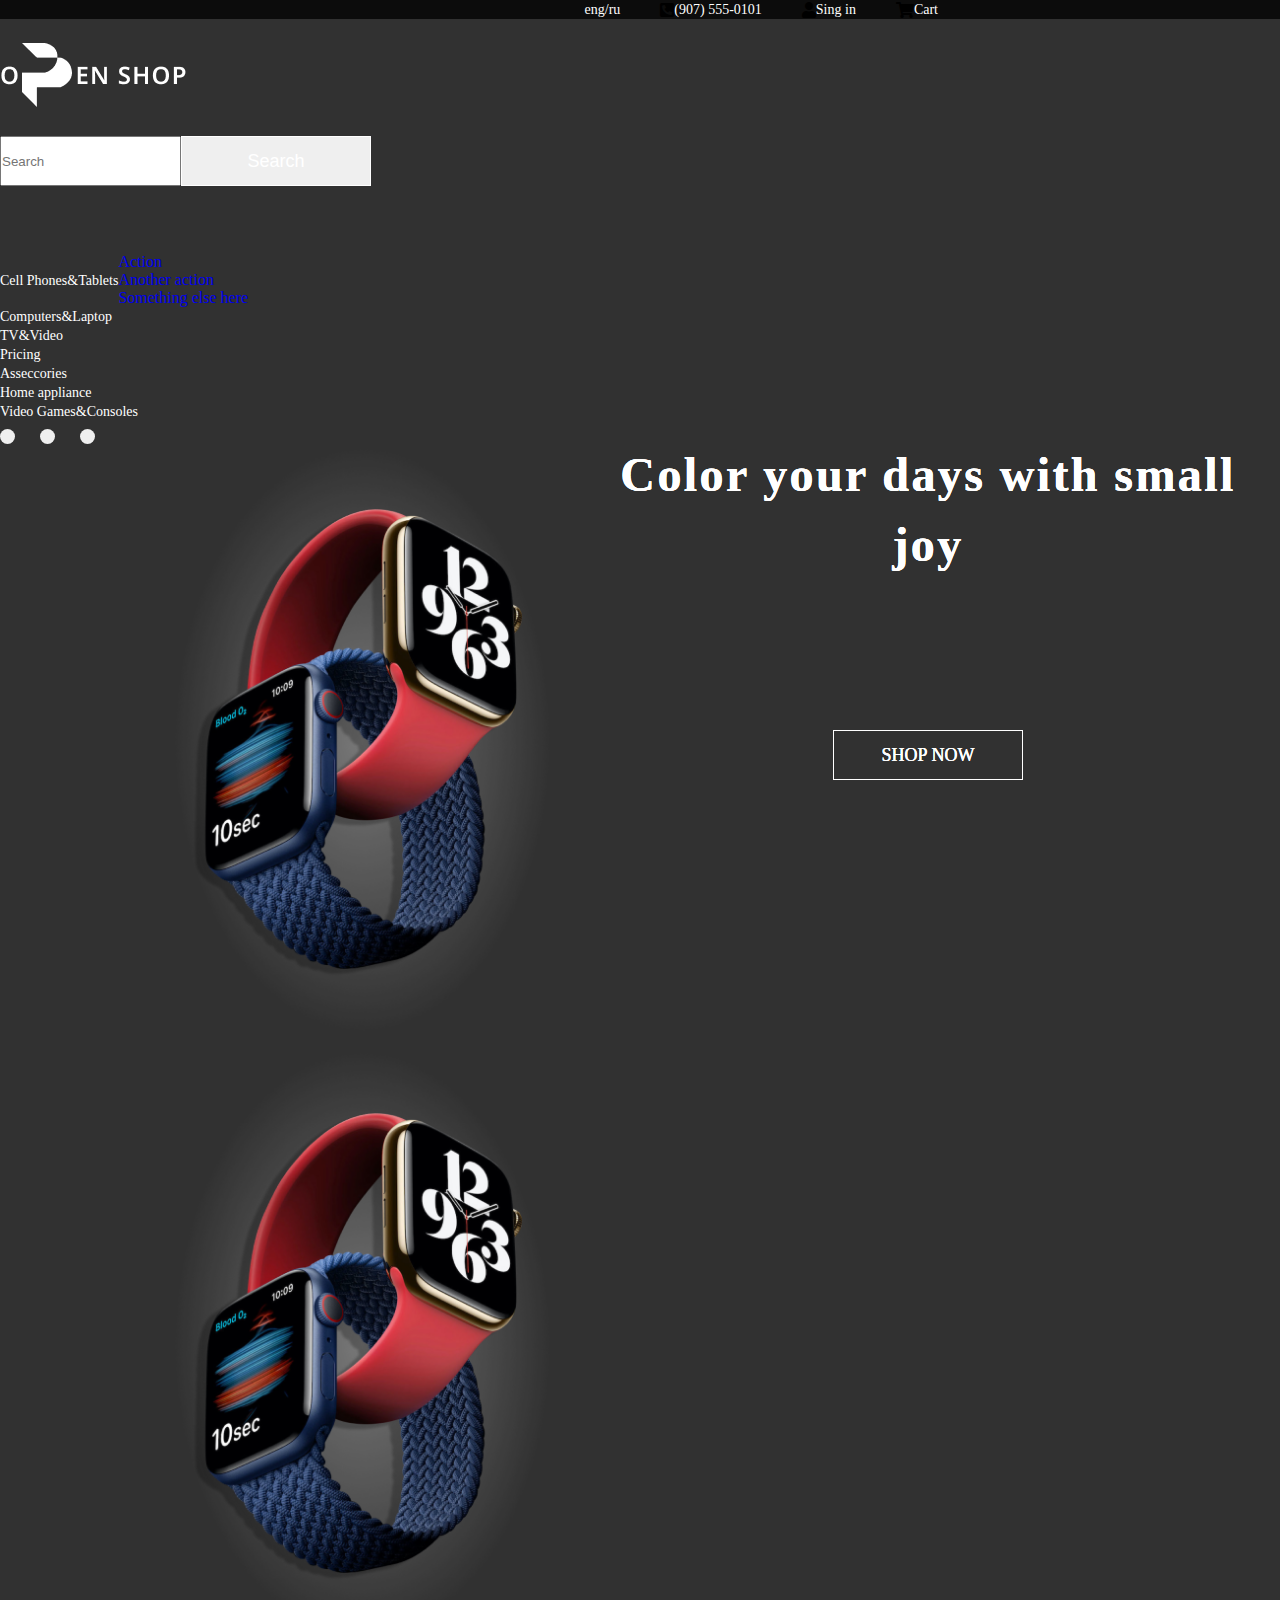
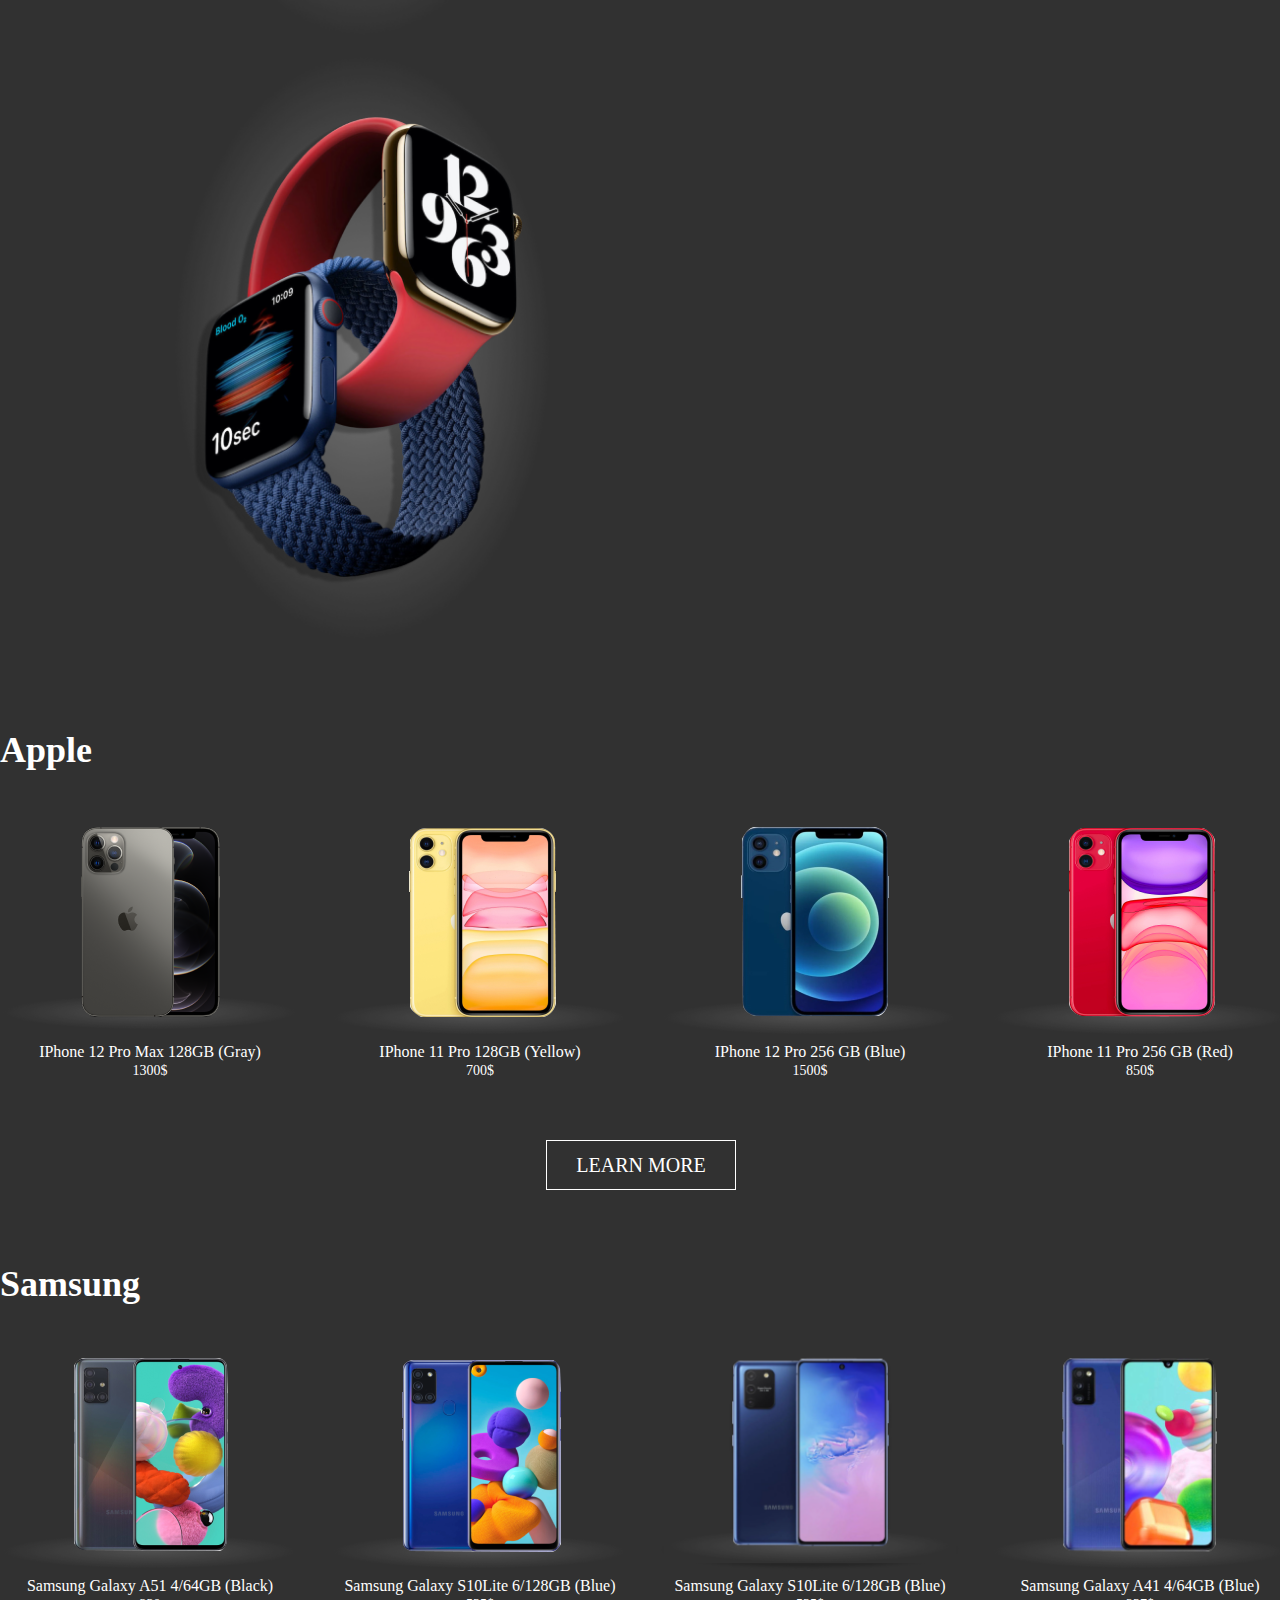
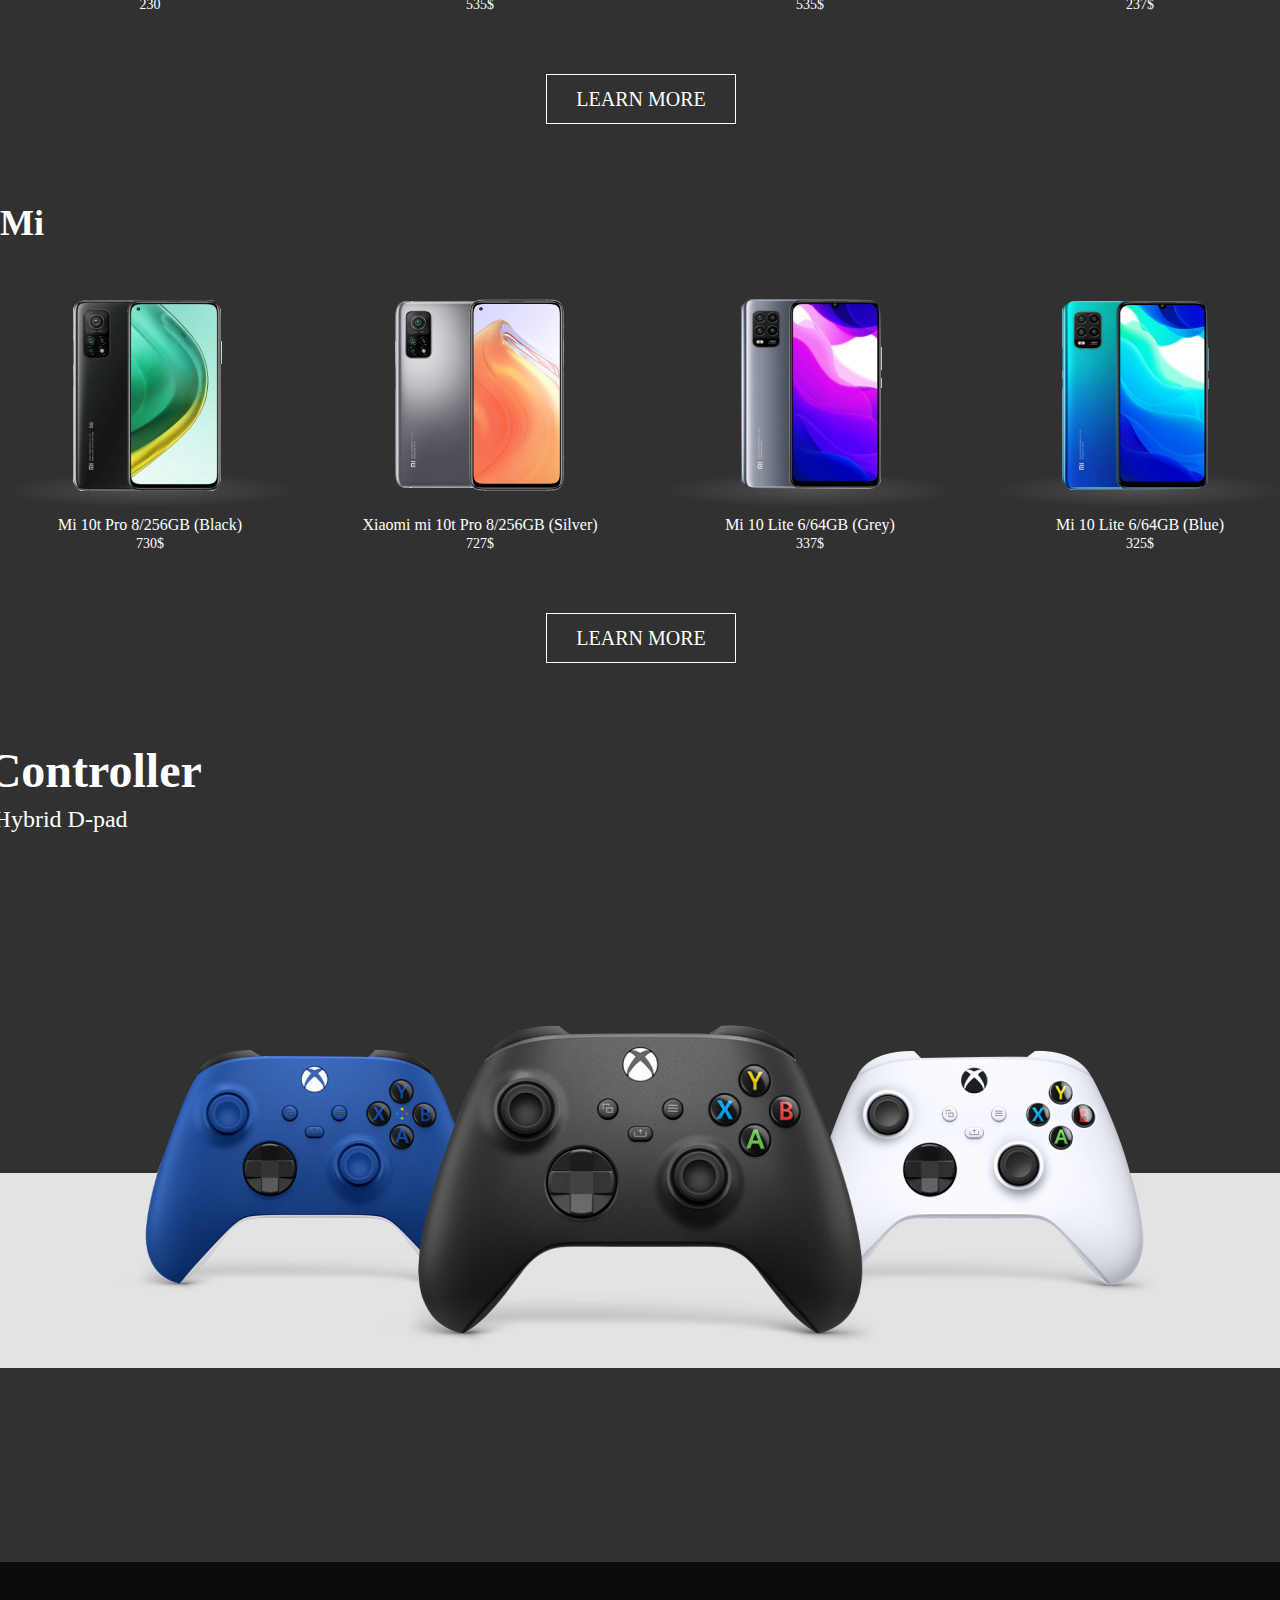
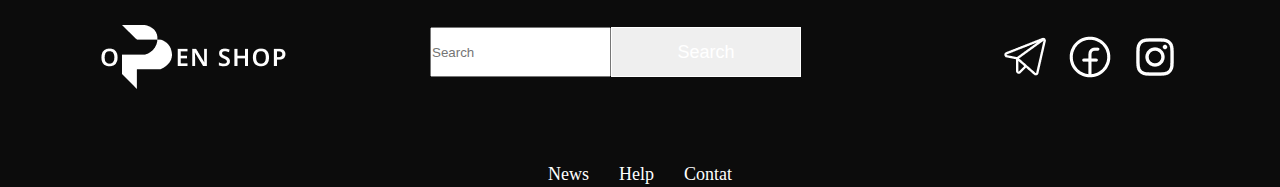
<file: ezshop2/index2.html>
<!DOCTYPE html>
<html lang="ru">

<head>
    <meta charset="UTF-8">
    <meta http-equiv="X-UA-Compatible" content="IE=edge">
    <meta name="viewport" content="width=device-width, initial-scale=1.0">
    <title>My Works</title>
    <link href="https://cdn.jsdelivr.net/npm/bootstrap@5.1.3/dist/css/bootstrap.min.css" rel="stylesheet"
        integrity="sha384-1BmE4kWBq78iYhFldvKuhfTAU6auU8tT94WrHftjDbrCEXSU1oBoqyl2QvZ6jIW3" crossorigin="anonymous">
    <link rel="stylesheet" href="style/style.css">
</head>

<body>
    <!-- ---------NAVitem---------------- -->
    <ul class="nav ">
        <li class="nav-item">
            <a class="nav-link active" aria-current="page" href="#">eng/ru</a>
        </li>

        <li class="nav-item">
            <i class="fas fa-phone-square-alt"></i>
            <a class="nav-link" href="tel:9075550101">(907) 555-0101</a>
        </li>
        <li class="nav-item">
            <i class="fas fa-user"></i>
            <a class="nav-link" href="#">Sing in</a>
        </li>
        <li class="nav-item">
            <i class="fas fa-shopping-cart"></i>
            <a class="nav-link" href="#">Cart</a>
        </li>
    </ul>
    <!-- ----------NAVitem--------------- -->

    <!-- -------------NAVBAR------------ -->
    <nav class="navbar navbar-light ">
        <div class="container">
            <img class="logo-navbar" src="img/Logo.png" alt="">
            <form class="d-flex">
                <input class="form-control me-2" type="search" placeholder="Search" aria-label="Search">
                <button class="btn btn-outline-success" type="submit">Search</button>
            </form>
        </div>
    </nav>
    <!-- -------------NAVBAR------------ -->

    <nav class="navbar navbar-expand-lg ">
        <div class="container-fluid">

            <div class="collapse navbar-collapse" id="navbarNavDropdown">
                <ul class="navbar-nav">
                    <li class="nav-item dropdown">
                        <a class="nav-link dropdown-toggle" href="#" id="navbarDropdownMenuLink" role="button"
                            data-bs-toggle="dropdown" aria-expanded="false">
                            Cell Phones&Tablets
                        </a>
                        <ul class="dropdown-menu" aria-labelledby="navbarDropdownMenuLink">
                            <li><a class="dropdown-item" href="#">Action</a></li>
                            <li><a class="dropdown-item" href="#">Another action</a></li>
                            <li><a class="dropdown-item" href="#">Something else here</a></li>
                        </ul>
                    </li>
                    <li class="nav-item">
                        <a class="nav-link active" aria-current="page" href="#">Computers&Laptop</a>
                    </li>
                    <li class="nav-item">
                        <a class="nav-link" href="#">TV&Video</a>
                    </li>
                    <li class="nav-item">
                        <a class="nav-link" href="#">Pricing</a>
                    </li>
                    <li class="nav-item">
                        <a class="nav-link" href="#">Asseccories </a>
                    </li>
                    <li class="nav-item">
                        <a class="nav-link" href="#">Home appliance</a>
                    </li>
                    <li class="nav-item">
                        <a class="nav-link" href="#">Video Games&Consoles</a>
                    </li>
                </ul>
            </div>
        </div>
    </nav>
    <!-- ------------------------- -->

    <!-- -----------CAROUSEL-------------- -->

    <div id="carouselExampleCaptions" class="carousel slide container" data-bs-ride="carousel">
        <div class="carousel-indicators my-carousel-indicators">
            <button type="button" data-bs-target="#carouselExampleCaptions" data-bs-slide-to="0" class="active"
                aria-current="true" aria-label="Slide 1"></button>
            <button type="button" data-bs-target="#carouselExampleCaptions" data-bs-slide-to="1"
                aria-label="Slide 2"></button>
            <button type="button" data-bs-target="#carouselExampleCaptions" data-bs-slide-to="2"
                aria-label="Slide 3"></button>
        </div>
        <div class="carousel-inner">
            <div class="carousel-item active">
                <img src="img/logosmart.png" class="d-block " alt="...">
                <div class="carousel-caption ">
                    <h5>Color your days with small joy</h5>
                    <a class="btn" href="#">SHOP NOW</a>
                </div>
            </div>
            <div class="carousel-item">
                <img src="img/logosmart.png" class="d-block " alt="...">
                <div class="carousel-caption ">
                    <h5>Color your days with small joy</h5>
                    <a class="btn" href="#">SHOP NOW</a>
                </div>
            </div>
            <div class="carousel-item">
                <img src="img/logosmart.png" class="d-block " alt="...">
                <div class="carousel-caption ">
                    <h5>Color your days with small joy</h5>
                    <a class="btn" href="#">SHOP NOW</a>
                </div>
            </div>
        </div>
    </div>
    <!-- -----------CAROUSEL-------------- -->

    <!-- ----------card-top--------------- -->
    <section class="section">
        <div class="container">
            <h2 class="title-h2">Apple</h2>
            <div class="section-card">
                <div class="card-item card-item-img">
                    <img src="img/phone1.png" alt="car">
                    <p class="card-title">IPhone 12 Pro Max 128GB (Gray)</p>
                    <p class="card-price">1300$</p>
                </div>
                <div class="card-item card-item-catolog">
                    <div class="cards">
                        <div class="thumb">
                            <img src="img/phone2.png" alt="creslo">
                        </div>
                        <p class="card-title">IPhone 11 Pro 128GB (Yellow)</p>
                        <p class="card-price">700$</p>
                    </div>
                </div>
                <div class="card-item card-item-catolog">
                    <div class="cards">
                        <div class="thumb">
                            <img src="img/phone3.png" alt="creslo">
                        </div>
                        <p class="card-title">IPhone 12 Pro 256 GB (Blue)</p>
                        <p class="card-price">1500$</p>
                    </div>
                </div>
                <div class="card-item card-item-catolog">
                    <div class="cards">
                        <div class="thumb">
                            <img src="img/phone4.png" alt="creslo">
                        </div>
                        <p class="card-title">IPhone 11 Pro 256 GB (Red)</p>
                        <p class="card-price">850$</p>
                    </div>
                </div>
            </div>
            <a class="btns" href="#">LEARN MORE</a>
        </div>
    </section>
    <!-- ----------card-imgtop--------------- -->

    <!-- ----------------card---------------- -->
    <section class="section">
        <div class="container">
            <h2 class="title-h2">Samsung</h2>
            <div class="section-card">
                <div class="card-item card-item-img">
                    <img src="img/samsung1.png" alt="car">
                    <p class="card-title">Samsung Galaxy A51 4/64GB (Black)</p>
                    <p class="card-price">230</p>
                </div>
                <div class="card-item card-item-catolog">
                    <div class="cards">
                        <div class="thumb">
                            <img src="img/samsung2.png" alt="creslo">
                        </div>
                        <p class="card-title">Samsung Galaxy S10Lite 6/128GB (Blue)</p>
                        <p class="card-price">535$</p>
                    </div>
                </div>
                <div class="card-item card-item-catolog">
                    <div class="cards">
                        <div class="thumb">
                            <img src="img/samsung3.png" alt="creslo">
                        </div>
                        <p class="card-title">Samsung Galaxy S10Lite 6/128GB (Blue)</p>
                        <p class="card-price">535$</p>
                    </div>
                </div>
                <div class="card-item card-item-catolog">
                    <div class="cards">
                        <div class="thumb">
                            <img src="img/samsung4.png" alt="creslo">
                        </div>
                        <p class="card-title">Samsung Galaxy A41 4/64GB (Blue)</p>
                        <p class="card-price">237$</p>
                    </div>
                </div>
            </div>
            <a class="btns" href="#">LEARN MORE</a>
        </div>
    </section>
    <!-- ----------------card---------------- -->

    <!-- ----------------card2---------------- -->
    <section class="section__cards">
        <div class="container">
            <h2 class="title-h2">Mi</h2>
            <div class="section-card">
                <div class="card-item card-item-img">
                    <img src="img/mi1.png">
                    <p class="card-title">Mi 10t Pro 8/256GB (Black)</p>
                    <p class="card-price">730$</p>
                </div>
                <div class="card-item card-item-catolog">
                    <div class="cards">
                        <div class="thumb">
                            <img src="img/mi2.png" alt="nout">
                        </div>
                        <p class="card-title">Xiaomi mi 10t Pro 8/256GB (Silver)</p>
                        <p class="card-price">727$</p>
                    </div>
                </div>
                <div class="card-item card-item-catolog">
                    <div class="cards">
                        <div class="thumb">
                            <img src="img/mi3.png" alt="nout">
                        </div>
                        <p class="card-title">Mi 10 Lite 6/64GB (Grey)</p>
                        <p class="card-price">337$</p>
                    </div>
                </div>
                <div class="card-item card-item-catolog">
                    <div class="cards">
                        <div class="thumb">
                            <img src="img/mi4.png" alt="nout">
                        </div>
                        <p class="card-title">Mi 10 Lite 6/64GB (Blue)</p>
                        <p class="card-price">325$</p>
                    </div>
                </div>
            </div>
            <a class="btns" href="#">LEARN MORE</a>
        </div>
    </section>
    <!-- ----------------card2---------------- -->

    <section class="xbox">
        <div class="container">
            <div class="contents__inner">
                
                    <h3>Xbox Wireless Controller</h3>
                    <p class="xbox__text">Textured triggers and bumpers I Hybrid D-pad I Button mapping I Bluetooth</p>
                    <img class="logo__xbox" src="img/xbox.png" alt="">
                    <a class="btns__xbox" href="">ADD TO CART</a>
    
            </div>
        </div>
    </section>

    <!-- ---------------------footer----------------------- -->
    <footer class="footer">
        <div class="container">
            <nav class="navbars navbars-light ">
                <img class="logo-navbars" src="img/Logo.png" alt="">
                <form class="d-flex">
                    <input class="form-control me-2" type="search" placeholder="Search" aria-label="Search">
                    <button class="btn btn-outline-success" type="submit">Search</button>
                </form>
                <div class="nav__img">
                    <img class="nav-img" src="img/telega.png" alt="">
                    <img class="nav-img" src="img/facebook-logo.png" alt="">
                    <img class="nav-img" src="img/logo-instagram.png" alt="">
                </div>
            </nav>
            <ul class="ul">
                <li><a class="ul__link" href="">News</a></li>
                <li><a class="ul__link" href="">Help</a></li>
                <li><a class="ul__link" href="">Contat</a></li>
            </ul>
        </div>
    </footer>
    <!-- ---------------------footer----------------------- -->

    <script src="https://cdn.jsdelivr.net/npm/bootstrap@5.1.3/dist/js/bootstrap.bundle.min.js"
        integrity="sha384-ka7Sk0Gln4gmtz2MlQnikT1wXgYsOg+OMhuP+IlRH9sENBO0LRn5q+8nbTov4+1p" crossorigin="anonymous">
    </script>
</body>

</html>
</file>
<file: css/style.css>
@import url(https://cdnjs.cloudflare.com/ajax/libs/font-awesome/5.15.4/css/all.min.css);

* {
  padding: 0;
  margin: 0;
  box-sizing: border-box;
  text-decoration: none !important;
  list-style: none;
}

body {
  background: #313131;
}

.nav {
  background: #0C0C0C;
  gap: 40px;
  display: flex;
  justify-content: flex-end;
  padding-right: 342px;
}

.navbar {
  position: relative;
  display: flex;
  flex-wrap: wrap;
  align-items: center;
  justify-content: space-between;
  padding-top: 1.5rem;
  padding-bottom: 0.5rem;
}

.logo-navbar {
  width: 187px;
  height: 64px;
}

.nav-item {
  display: flex;
  align-items: center;
}

.nav-link {
  display: flex;
  font-size: 14px;
  line-height: 19px;
  text-align: center;
  color: #FFFFFF;
}

.d-flex {
  margin-top: 25px;
  margin-bottom: 35px;
  width: 630px;
  height: 50px;
}

.collapse {
  display: flex;
  justify-content: center;
}

.btn {
  display: flex;
  align-items: center;
  justify-content: center;
  font-size: 18px;
  color: #FFFFFF;
  width: 190px;
  height: 50px;
  border: 1px solid #FFFFFF;
}

.btn:hover {
  color: #ff000083;
}

.dropdown-menu {
  position: absolute;
  z-index: 1000;
  display: none;
  min-width: 10rem;
  padding: 0.5rem 0;
  margin: 0;
  font-size: 1rem;
  color: #212529;
  text-align: left;
  list-style: none;
  background: #0C0C0C;
  box-shadow: 0px 0px 2px rgba(255, 255, 255, 0.3);
}

.dropdown-item {
  display: block;
  width: 100%;
  padding: 0.25rem 1rem;
  clear: both;
  font-weight: 400;
  color: #FFFFFF;
  text-align: inherit;
  text-decoration: none;
  white-space: nowrap;
  background-color: transparent;
  border: 0;
}

.dropdown-item-title {
  font-size: 16px;
  line-height: 70px;
  text-align: center;

}

.dropdown-item-title a {
  color: #FFFFFF;
}

.dropdown-item {
  text-align: center;

}

.dropdown-item-link {
  color: #FFFFFF;
}

/* --------------------carousel-------------------- */
.carousel {
  margin-bottom: 50px;
}

.my-carousel-indicators [data-bs-target] {
  width: 15px;
  height: 15px;
  border-radius: 100%;
  opacity: 1;
  border: none;
}

.my-carousel-indicators {
  display: flex;
  gap: 25px;
}

.carousel-caption {
  display: flex;
  justify-content: center;
  flex-direction: column;
  align-items: center;
  position: absolute;
  right: -25%;
  bottom: 5.25rem;
  left: 20%;
  padding-top: 1.25rem;
  padding-bottom: 2.25rem;
  color: #fff;
  text-align: center;
}

.carousel-caption .btn {
  margin-top: 140px;
}

.carousel-item h5 {
  display: flex;
  width: 624px;
  height: 150px;
  font-size: 48px;
  line-height: 70px;
  letter-spacing: 0.05em;
}

.carousel-item img {
  width: 740px;
  height: 600px;
}

/* -------------------img-card------------------- */

.cards__wrapper {
  display: grid;
  grid-template-columns: 25% 25% 25% 25%;
  grid-template-rows: 235px 235px;
  height: 500px;
  gap: 30px;
}

.cards__item {
  display: flex;
  flex-direction: column;
  justify-content: space-between;
  padding: 15px 20px;
  font-size: 24px;
  letter-spacing: 0.05em;
  background-size: cover;
  background-color: #F4F4F4;
}

.cards__item--large {
  grid-column: 1 / span 2;
  grid-row: 1 / span 2;
}

.cards__item--long {
  grid-column: 3 / span 2;
}

.cards__title {
  margin-bottom: 5px;
  font-weight: 500;
  line-height: 30px;
}

.cards__item--large.cards__title {
  margin-top: auto;
}

.cards__price {
  margin-bottom: 0;
  font-weight: 300;
}

.cards__price-discount {
  display: flex;
  justify-content: center;
  align-items: center;
  border-radius: 50%;
  width: 70px;
  height: 70px;
  background-color: #313131;
  font-size: 20px;
  color: #fff;
}

/* ----------------card---------------- */

.section-card {
  display: flex;
  gap: 30px;
  margin-top: 35px;
  color: white;
}

.title-h2 {
  font-weight: 600;
  font-size: 36px;
  line-height: 49px;
  color: #FFFFFF;
}

.card-title {
  font-weight: 500;
  font-size: 16px;
  color: #FFFFFF;
  display: flex;
  justify-content: center;
  margin-top: -73px;
}



.card-price {
  text-align: center;
  font-weight: 300;
  font-size: 14px;
  line-height: 19px;
  color: #FFFFFF;
}

.btns {
  display: flex;
  align-items: center;
  justify-content: center;
  width: 190px;
  height: 50px;
  font-size: 20px;
  color: #FFFFFF;
  border: 1px solid #FFFFFF;
  margin-left: 546px;
  margin-top: 60px;
}

.btns:hover {
  color: #ff000083;
}

img {
  width: 300px;
  height: 300px;
}

.section {
  margin-top: 70px;
}

.section__cards {
  margin-top: 75px;
}

/* ----------------card---------------- */
.game__content {
  display: flex;
  margin-top: 164px;

}

.item__content {
  display: flex;
  flex-direction: column;
  gap: 40px;
}

h1 {
  font-size: 48px;
  line-height: 65px;
  color: #FFFFFF;
}

.logo__ps {
  width: 270px;
  height: 71px;
}

.btns__play {
  display: flex;
  align-items: center;
  justify-content: center;
  width: 190px;
  height: 50px;
  font-size: 20px;
  color: #FFFFFF;
  border: 1px solid #FFFFFF;
  margin-top: 70px;
}

.console {
  margin-top: -346px;
  margin-left: 480px;
  width: 700px;
  height: 350px;
  background: radial-gradient(50% 50% at 50% 50%, rgba(255, 255, 255, 0.35) 0%, rgba(255, 255, 255, 0) 100%);
}

/* --------------------------- */
.footer {
  margin-top: 70px;
  background: #0C0C0C;
}

.logo-navbars {
  width: 187px;
  height: 64px;
  margin-right: 143px;
}

.navbars {
  position: relative;
  display: flex;
  align-items: center;
  justify-content: center;
  padding-top: 2.5rem;
}

.d-flex {
  display: flex;
  margin-top: 25px;
  margin-bottom: 35px;
  width: 520px;
  height: 50px;
}

.input-p {
  color: #fff;
  font-size: 18px;
  line-height: 25px;
}

.nav__img {
  display: flex;
  gap: 15px;
  margin-left: 50px;
}

.nav-img {
  width: 50px;
  height: 50px;
}

.ul {
  display: flex;
  justify-content: center;
  gap: 30px;
  font-size: 18px;
  line-height: 25px;
  margin-top: 50px;
}

.ul__link {
  color: #FFFFFF;
}

.dropdown-wrapper {
  display: flex;
  justify-content: space-between;
}

dl,
ol,
ul {
  margin-top: 0;
  margin-bottom: 0rem;
}
</file>
<file: css/css.css>
@import url(https://cdnjs.cloudflare.com/ajax/libs/font-awesome/5.15.4/css/all.min.css);

* {
    padding: 0;
    margin: 0;
    box-sizing: border-box;
    text-decoration: none !important;
    list-style: none;
}

body {
    background: #313131;
}

.nav {
    background: #0C0C0C;
    gap: 40px;
    display: flex;
    justify-content: flex-end;
    padding-right: 342px;
}

.navbar {
    position: relative;
    display: flex;
    flex-wrap: wrap;
    align-items: center;
    justify-content: space-between;
    padding-top: 1.5rem;
    padding-bottom: 0.5rem;
}

.logo-navbar {
    width: 187px;
    height: 64px;
}

.nav-item {
    display: flex;
    align-items: center;
}

.nav-link {
    display: flex;
    font-size: 14px;
    line-height: 19px;
    text-align: center;
    color: #FFFFFF;
}

.d-flex {
    margin-top: 25px;
    margin-bottom: 35px;
    width: 630px;
    height: 50px;
}

.collapse {
    display: flex;
    justify-content: center;
}

.btn {
    display: flex;
    align-items: center;
    justify-content: center;
    font-size: 18px;
    color: #FFFFFF;
    width: 190px;
    height: 50px;
    border: 1px solid #FFFFFF;
}

.btn:hover {
    color: #ff000083;
}

/* --------------------carousel-------------------- */
.carousel {
    margin-bottom: 50px;
}

.my-carousel-indicators [data-bs-target] {
    width: 15px;
    height: 15px;
    border-radius: 100%;
    opacity: 1;
    border: none;
}

.my-carousel-indicators {
    display: flex;
    gap: 25px;
}

.carousel-caption {
    display: flex;
    justify-content: center;
    flex-direction: column;
    align-items: center;
    position: absolute;
    right: -25%;
    bottom: 5.25rem;
    left: 20%;
    padding-top: 1.25rem;
    padding-bottom: 2.25rem;
    color: #fff;
    text-align: center;
}

.carousel-caption .btn {
    margin-top: 140px;
}

.carousel-item h5 {
    display: flex;
    width: 624px;
    height: 150px;
    font-size: 48px;
    line-height: 70px;
    letter-spacing: 0.05em;
}

.carousel-item img {
    width: 740px;
    height: 600px;
}

/* -------------------img-card------------------- */

.cards__wrapper {
    display: grid;
    grid-template-columns: 25% 25% 25% 25%;
    grid-template-rows: 235px 235px;
    height: 500px;
    gap: 30px;
}

.cards__item {
    display: flex;
    flex-direction: column;
    justify-content: space-between;
    padding: 15px 20px;
    font-size: 24px;
    letter-spacing: 0.05em;
    background-size: cover;
    background-color: #F4F4F4;
}

.cards__item--large {
    grid-column: 1 / span 2;
    grid-row: 1 / span 2;
}

.cards__item--long {
    grid-column: 3 / span 2;
}

.cards__title {
    margin-bottom: 5px;
    font-weight: 500;
    line-height: 30px;
}

.cards__item--large.cards__title {
    margin-top: auto;
}

.cards__price {
    margin-bottom: 0;
    font-weight: 300;
}

.cards__price-discount {
    display: flex;
    justify-content: center;
    align-items: center;
    border-radius: 50%;
    width: 70px;
    height: 70px;
    background-color: #313131;
    font-size: 20px;
    color: #fff;
}

/* ----------------card---------------- */

.section-card {
    display: flex;
    gap: 30px;
    margin-top: 35px;
    color: white;
}

.title-h2 {
    font-weight: 600;
    font-size: 36px;
    line-height: 49px;
    color: #FFFFFF;
}

.card-title {
    font-weight: 500;
    font-size: 16px;
    color: #FFFFFF;
    display: flex;
    justify-content: center;
    margin-top: -73px;
}



.card-price {
    text-align: center;
    font-weight: 300;
    font-size: 14px;
    line-height: 19px;
    color: #FFFFFF;
}

.btns {
    display: flex;
    align-items: center;
    justify-content: center;
    width: 190px;
    height: 50px;
    font-size: 20px;
    color: #FFFFFF;
    border: 1px solid #FFFFFF;
    margin-left: 546px;
    margin-top: 60px;
}

.btns:hover {
    color: #ff000083;
}

img {
    width: 300px;
    height: 300px;
}

.section {
    margin-top: 70px;
}

.section__cards {
    margin-top: 75px;
}

/* ----------------card---------------- */
.game__content {
    display: flex;
    margin-top: 164px;

}

.item__content {
    display: flex;
    flex-direction: column;
    gap: 40px;
}

h1 {
    font-size: 48px;
    line-height: 65px;
    color: #FFFFFF;
}

.logo__ps {
    width: 270px;
    height: 71px;
}

.btns__play {
    display: flex;
    align-items: center;
    justify-content: center;
    width: 190px;
    height: 50px;
    font-size: 20px;
    color: #FFFFFF;
    border: 1px solid #FFFFFF;
    margin-top: 70px;
}

.console {
    margin-top: -346px;
    margin-left: 480px;
    width: 700px;
    height: 350px;
    background: radial-gradient(50% 50% at 50% 50%, rgba(255, 255, 255, 0.35) 0%, rgba(255, 255, 255, 0) 100%);
}

/* --------------------------- */
.footer {

    margin-top: 70px;
    background: #0C0C0C;
}

.logo-navbars {
    width: 187px;
    height: 64px;
    margin-right: 143px;
}

.navbars {
    position: relative;
    display: flex;
    align-items: center;
    justify-content: center;
    padding-top: 2.5rem;
}

.d-flex {
    display: flex;
    margin-top: 25px;
    margin-bottom: 35px;
    width: 520px;
    height: 50px;
}

.input-p {
    color: #fff;
    font-size: 18px;
    line-height: 25px;
}

.nav__img {
    display: flex;
    gap: 15px;
    margin-left: 50px;
}

.nav-img {
    width: 50px;
    height: 50px;
}

.ul {
    display: flex;
    justify-content: center;
    gap: 30px;
    font-size: 18px;
    line-height: 25px;
    margin-top: 50px;
}

.ul__link {
    display: flex;
    justify-content: center;
    text-align: center;
    color: #FFFFFF;
}

dl,
ol,
ul {
    margin-top: 0;
    margin-bottom: 0rem;
}


/* -----------------xbox-------------------- */


.xbox {
    display: flex;
    justify-content: center;
    color: #FFFFFF;
    margin-top: 75px;
}

h3 {
    font-size: 48px;
    line-height: 65px;
}

.xbox__text {
    width: 454px;
    height: 65px;
    font-size: 24px;
    line-height: 33px;
    color: #FFFFFF;
}

.logo__xbox {
    width: 1920px;
    height: 500px;
    position: absolute;
}

.btns__xbox {
    display: flex;
    align-items: center;
    justify-content: center;
    width: 190px;
    height: 50px;
    font-size: 18px;
    line-height: 25px;
    color: #FFFFFF;
    border: 1px solid #313131;
    margin-top: 70px;
}

.ul__slider{
    display: flex;

}
</file>
<file: ezshop2/style/style.css>
@import url(https://cdnjs.cloudflare.com/ajax/libs/font-awesome/5.15.4/css/all.min.css);

* {
    padding: 0;
    margin: 0;
    box-sizing: border-box;
    text-decoration: none !important;
    list-style: none;
}

body {
    background: #313131;
}

.nav {
    background: #0C0C0C;
    gap: 40px;
    display: flex;
    justify-content: flex-end;
    padding-right: 342px;
}

.navbar {
    position: relative;
    display: flex;
    flex-wrap: wrap;
    align-items: center;
    justify-content: space-between;
    padding-top: 1.5rem;
    padding-bottom: 0.5rem;
}

.logo-navbar {
    width: 187px;
    height: 64px;
}

.nav-item {
    display: flex;
    align-items: center;
}

.nav-link {
    display: flex;
    gap: 40px;
    font-size: 14px;
    line-height: 19px;
    text-align: center;
    color: #FFFFFF;
}

.d-flex {
    margin-top: 25px;
    margin-bottom: 35px;
    width: 630px;
    height: 50px;
}

.collapse {
    display: flex;
    justify-content: center;
}

.btn {
    display: flex;
    align-items: center;
    justify-content: center;
    font-size: 18px;
    color: #FFFFFF;
    width: 190px;
    height: 50px;
    border: 1px solid #FFFFFF;
}

.btn:hover {
    color: #ff000083;
}

/* --------------------carousel-------------------- */
.my-carousel-indicators [data-bs-target] {
    width: 15px;
    height: 15px;
    border-radius: 100%;
    opacity: 1;
    border: none;
}

.my-carousel-indicators {
    display: flex;
    gap: 25px;
}

.carousel-caption {
    display: flex;
    justify-content: center;
    flex-direction: column;
    align-items: center;
    position: absolute;
    right: -25%;
    bottom: 5.25rem;
    left: 20%;
    padding-top: 1.25rem;
    padding-bottom: 2.25rem;
    color: #fff;
    text-align: center;
}

.carousel-caption .btn {
    margin-top: 140px;
}

.carousel-item h5 {
    display: flex;
    width: 624px;
    height: 150px;
    font-size: 48px;
    line-height: 70px;
    letter-spacing: 0.05em;
}

.carousel-item img {
    width: 740px;
    height: 600px;
}

/* -------------------img-card------------------- */

p {
    font-size: 24px;
    line-height: 70px;
    color: #313131;
}

span {
    color: #313131;
    font-size: 24px;
    line-height: 70px;
}

.price-discount {
    width: 70px;
    height: 70px;
    border-radius: 100%;
    color: #FFFFFF;
    background: #313131;
    font-size: 20px;
    line-height: 70px;
}

/* -------------------img-card------------------- */



/* ----------------card---------------- */

.section-card {
    display: flex;
    gap: 30px;
    margin-top: 35px;
    color: white;
}

.title-h2 {
    font-weight: 600;
    font-size: 36px;
    line-height: 49px;
    color: #FFFFFF;
}

.card-title {
    font-weight: 500;
    font-size: 16px;
    color: #FFFFFF;
    display: flex;
    justify-content: center;
    margin-top: -97px;
}



.card-price {
    text-align: center;
    font-weight: 300;
    font-size: 14px;
    line-height: 19px;
    color: #FFFFFF;
    margin-top: -26px;
}

.btns {
    display: flex;
    align-items: center;
    justify-content: center;
    width: 190px;
    height: 50px;
    font-size: 20px;
    color: #FFFFFF;
    border: 1px solid #FFFFFF;
    margin-left: 546px;
    margin-top: 60px;
}

.btns:hover {
    color: #ff000083;
}

img {
    width: 300px;
    height: 300px;
}

.section {
    margin-top: 70px;
}

.section__cards {
    margin-top: 75px;
}

/* ----------------card---------------- */
.game__content {
    display: flex;
    margin-top: 164px;

}

.item__content {
    display: flex;
    flex-direction: column;
    gap: 40px;
}

h1 {
    font-size: 48px;
    line-height: 65px;
    color: #FFFFFF;
}

.logo__ps {
    width: 270px;
    height: 71px;
}

.btns__play {
    display: flex;
    align-items: center;
    justify-content: center;
    width: 190px;
    height: 50px;
    font-size: 20px;
    color: #FFFFFF;
    border: 1px solid #FFFFFF;
    margin-top: 70px;
}

.console {
    margin-top: -346px;
    margin-left: 480px;
    width: 700px;
    height: 350px;
    background: radial-gradient(50% 50% at 50% 50%, rgba(255, 255, 255, 0.35) 0%, rgba(255, 255, 255, 0) 100%);
}

/* --------------------------- */
.footer {

    margin-top: 70px;
    background: #0C0C0C;
}

.logo-navbars {
    width: 187px;
    height: 64px;
    margin-right: 143px;
}

.navbars {
    position: relative;
    display: flex;
    align-items: center;
    justify-content: center;
    padding-top: 2.5rem;
}

.d-flex {
    display: flex;
    margin-top: 25px;
    margin-bottom: 35px;
    width: 520px;
    height: 50px;
}

.input-p {
    color: #fff;
    font-size: 18px;
    line-height: 25px;
}

.nav__img {
    display: flex;
    gap: 15px;
    margin-left: 50px;
}

.nav-img {
    width: 50px;
    height: 50px;
}

.ul {
    display: flex;
    justify-content: center;
    gap: 30px;
    font-size: 18px;
    line-height: 25px;
    margin-top: 50px;
}

.ul__link {
    color: #FFFFFF;
}

dl,
ol,
ul {
    margin-top: 0;
    margin-bottom: 0rem;
}



/* -----------------xbox-------------------- */
.contents__inner {
    width: 1920px;
}

.xbox {
    display: flex;
    justify-content: center;
    color: #FFFFFF;
    margin-top: 75px;
}


.xbox__item {
    margin-left: 335px;
}


h3 {
    font-size: 48px;
    line-height: 65px;

}

.xbox__text {
    width: 454px;
    height: 65px;
    font-size: 24px;
    line-height: 33px;
    color: #FFFFFF;
}

.logo__xbox {
    width: 1920px;
    height: 500px;
}

.btns__xbox {
    display: flex;
    align-items: center;
    justify-content: center;
    width: 190px;
    height: 50px;
    font-size: 18px;
    line-height: 25px;
    color: #FFFFFF;
    border: 1px solid #313131;
    margin-top: 70px;
}
</file>
